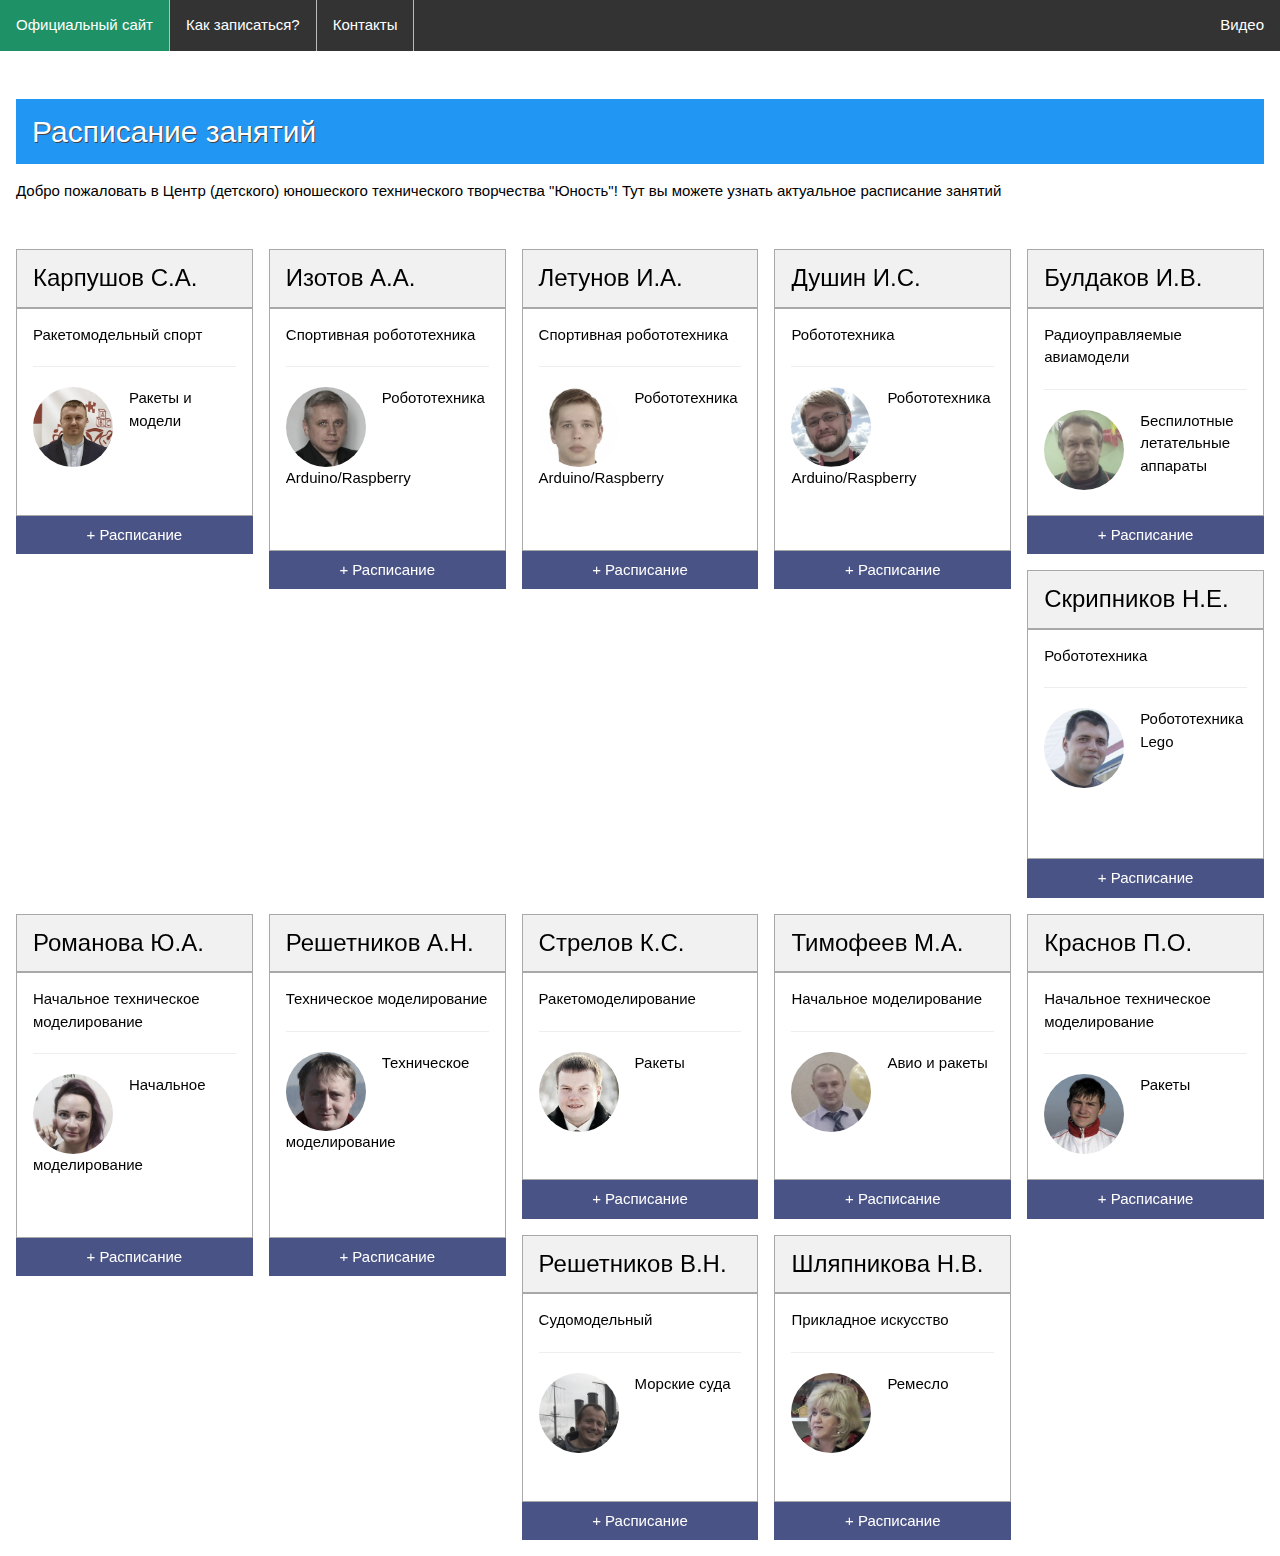
<file: index.html>
<!DOCTYPE html>
<html>
    <head>
        <meta charset="UTF-8">
        <title>Расписание занятий</title>
        <meta name="viewport" content="width=device-width, initial-scale=1">
        <link rel="stylesheet" href="css/style.css">
    </head>
<body>
    <!-- Page Start -->
    <ul>
        <li><a class="active" href="#">Официальный сайт</a></li>
        <li><a href="#">Как записаться?</a></li>
        <li><a href="#">Контакты</a></li>
        <li style="float:right"><a href="#">Видео</a></li>
      </ul>
    <div id="home" class="w3-content" style="max-width:1564px">
        <!-- About -->
        <div id="about" class="w3-container w3-padding-32">
            <div class="w3-panel w3-blue"><h2 class="w3-blue" style="text-shadow:1px 1px 0 #444">Расписание занятий</h2></div>
            <p>Добро пожаловать в Центр (детского) юношеского технического творчества "Юность"! Тут вы можете узнать актуальное расписание занятий</p>
        </div>
        <!-- End about -->
        <div class="w3-row-padding w3-grayscale-min">
            <div class="w3-col l3 m6 w3-margin-bottom" style="width:20%">
                <a class="w3-link" href="timetable/karpushov.html">
                <header class="w3-container w3-light-grey brd">
                    <h3>Карпушов С.А.</h3>
                </header>
                <div class="w3-container brd">
                    <p>Ракетомодельный спорт</p>
                    <hr>
                    <img src="images/karpushov.jpg" alt="Avatar" class="w3-left w3-circle w3-margin-right" style="width:80px">
                    <p>Ракеты и модели</p><br><br><br>
                </div>
                <button class="w3-button w3-block w3-indigo">+ Расписание</button>
            </div>
            </a>
            <div class="w3-col l3 m6 w3-margin-bottom" style="width:20%">
                <a class="w3-link" href="timetable/izotov.html">
                <header class="w3-container w3-light-grey brd">
                    <h3>Изотов А.А.</h3>
                </header>
                <div class="w3-container brd">
                    <p>Спортивная робототехника</p>
                    <hr>
                    <img src="images/Izotov.jpg" alt="Avatar" class="w3-left w3-circle w3-margin-right" style="width:80px">
                    <p>Робототехника Arduino/Raspberry</p><br><br>
                </div>
                <button class="w3-button w3-block w3-indigo">+ Расписание</button>
            </div>
            </a>
            <div class="w3-col l3 m6 w3-margin-bottom" style="width:20%">
                <a class="w3-link" href="timetable/letunov.html">
                <header class="w3-container w3-light-grey brd">
                    <h3>Летунов И.А.</h3>
                </header>
                <div class="w3-container brd">
                    <p>Спортивная робототехника</p>
                    <hr>
                    <img src="images/Letunov.jpeg" alt="Avatar" class="w3-left w3-circle w3-margin-right" style="width:80px">
                    <p>Робототехника Arduino/Raspberry</p><br><br>
                </div>
                <button class="w3-button w3-block w3-indigo">+ Расписание</button>
            </div>
            </a>
            <div class="w3-col l3 m6 w3-margin-bottom" style="width:20%">
                <a class="w3-link" href="timetable/dushin.html">
                <header class="w3-container w3-light-grey brd">
                    <h3>Душин И.C.</h3>
                </header>
                <div class="w3-container brd">
                    <p>Робототехника</p>
                    <hr>
                    <img src="images/Dushin.jpg" alt="Avatar" class="w3-left w3-circle w3-margin-right" style="width:80px">
                    <p>Робототехника Arduino/Raspberry</p><br><br>
                </div>
                <button class="w3-button w3-block w3-indigo">+ Расписание</button>
            </div>
            </a>
            <div class="w3-col l3 m6 w3-margin-bottom" style="width:20%">
                <a class="w3-link" href="timetable/buldakov.html">
                <header class="w3-container w3-light-grey brd">
                    <h3>Булдаков И.В.</h3>
                </header>
                <div class="w3-container brd">
                    <p>Радиоуправляемые авиамодели</p>
                    <hr>
                    <img src="images/Buldakov.jpg" alt="Avatar" class="w3-left w3-circle w3-margin-right" style="width:80px">
                    <p>Беспилотные летательные аппараты</p><br>
                </div>
                <button class="w3-button w3-block w3-indigo">+ Расписание</button>
            </div>
            </a>
            <div class="w3-col l3 m6 w3-margin-bottom" style="width:20%">
                <a class="w3-link" href="timetable/skripnikiv.html">
                <header class="w3-container w3-light-grey brd">
                    <h3>Скрипников Н.Е.</h3>
                </header>
                <div class="w3-container brd">
                    <p>Робототехника</p>
                    <hr>
                    <img src="images/skripnikov.jpg" alt="Avatar" class="w3-left w3-circle w3-margin-right" style="width:80px">
                    <p>Робототехника Lego</p><br><br><br><br>
                </div>
                <button class="w3-button w3-block w3-indigo">+ Расписание</button>
            </div>
            </a>
            <div class="w3-col l3 m6 w3-margin-bottom" style="width:20%">
                <a class="w3-link" href="timetable/romanova.html">
                <header class="w3-container w3-light-grey brd">
                    <h3>Романова Ю.А.</h3>
                </header>
                <div class="w3-container brd">
                    <p>Начальное техническое моделирование</p>
                    <hr>
                    <img src="images/Romanova.jpg" alt="Avatar" class="w3-left w3-circle w3-margin-right" style="width:80px">
                    <p>Начальное моделирование</p><br><br>
                </div>
                <button class="w3-button w3-block w3-indigo">+ Расписание</button>
            </div>
            </a>
            <div class="w3-col l3 m6 w3-margin-bottom" style="width:20%">
                <a class="w3-link" href="timetable/reshetnikov.html">
                <header class="w3-container w3-light-grey brd">
                    <h3>Решетников А.Н.</h3>
                </header>
                <div class="w3-container brd">
                    <p>Техническое моделирование</p>
                    <hr>
                    <img src="images/reshetnikov.jpg" alt="Avatar" class="w3-left w3-circle w3-margin-right" style="width:80px">
                    <p>Техническое моделирование</p><br><br><br>
                </div>
                <button class="w3-button w3-block w3-indigo">+ Расписание</button>
            </div>
            </a>
            <div class="w3-col l3 m6 w3-margin-bottom" style="width:20%">
                <a class="w3-link" href="timetable/strelov.html">
                <header class="w3-container w3-light-grey brd">
                    <h3>Стрелов К.С.</h3>
                </header>
                <div class="w3-container brd">
                    <p>Ракетомоделирование</p>
                    <hr>
                    <img src="images/strelov.jpg" alt="Avatar" class="w3-left w3-circle w3-margin-right" style="width:80px">
                    <p>Ракеты</p><br><br><br><br>
                </div>
                <button class="w3-button w3-block w3-indigo">+ Расписание</button>
            </div>
            </a>
            <div class="w3-col l3 m6 w3-margin-bottom" style="width:20%">
                <a class="w3-link" href="timetable/timofeev.html">
                <header class="w3-container w3-light-grey brd">
                    <h3>Тимофеев М.А.</h3>
                </header>
                <div class="w3-container brd">
                    <p>Начальное моделирование</p>
                    <hr>
                    <img src="images/Timofeev.jpg" alt="Avatar" class="w3-left w3-circle w3-margin-right" style="width:80px">
                    <p>Авио и ракеты</p><br><br><br><br>
                </div>
                <button class="w3-button w3-block w3-indigo">+ Расписание</button>
            </div>
            </a>
            <div class="w3-col l3 m6 w3-margin-bottom" style="width:20%">
                <a class="w3-link" href="timetable/krasnov.html">
                    <header class="w3-container w3-light-grey brd">
                        <h3>Краснов П.О.</h3>
                    </header>
                    <div class="w3-container brd">
                        <p>Начальное техническое моделирование</p>
                        <hr>
                        <img src="images/krasnov_p.jpg" alt="Avatar" class="w3-left w3-circle w3-margin-right" style="width:80px">
                        <p>Ракеты</p><br><br><br>
                    </div>
                    <button class="w3-button w3-block w3-indigo">+ Расписание</button>
            </div>
            </a>
            <div class="w3-col l3 m6 w3-margin-bottom" style="width:20%">
                <a class="w3-link" href="timetable/reshetnikov_v.html">
                    <header class="w3-container w3-light-grey brd">
                        <h3>Решетников В.Н.</h3>
                    </header>
                    <div class="w3-container brd">
                        <p>Судомодельный</p>
                        <hr>
                        <img src="images/reshetnikov_v.jpg" alt="Avatar" class="w3-left w3-circle w3-margin-right" style="width:80px">
                        <p>Морские суда</p><br><br><br><br>
                    </div>
                    <button class="w3-button w3-block w3-indigo">+ Расписание</button>
            </div>
            </a>
            <div class="w3-col l3 m6 w3-margin-bottom" style="width:20%">
                <a class="w3-link" href="timetable/shlapnikova.html">
                    <header class="w3-container w3-light-grey brd">
                        <h3>Шляпникова Н.В.</h3>
                    </header>
                    <div class="w3-container brd">
                        <p>Прикладное искусство</p>
                        <hr>
                        <img src="images/shlyapnikova.jpg" alt="Avatar" class="w3-left w3-circle w3-margin-right" style="width:80px">
                        <p>Ремесло</p><br><br><br><br>
                    </div>
                    <button class="w3-button w3-block w3-indigo">+ Расписание</button>
            </div>
            </a>
        </div>
        <!-- Page End -->
    </div>
</body>
</html>
</file>
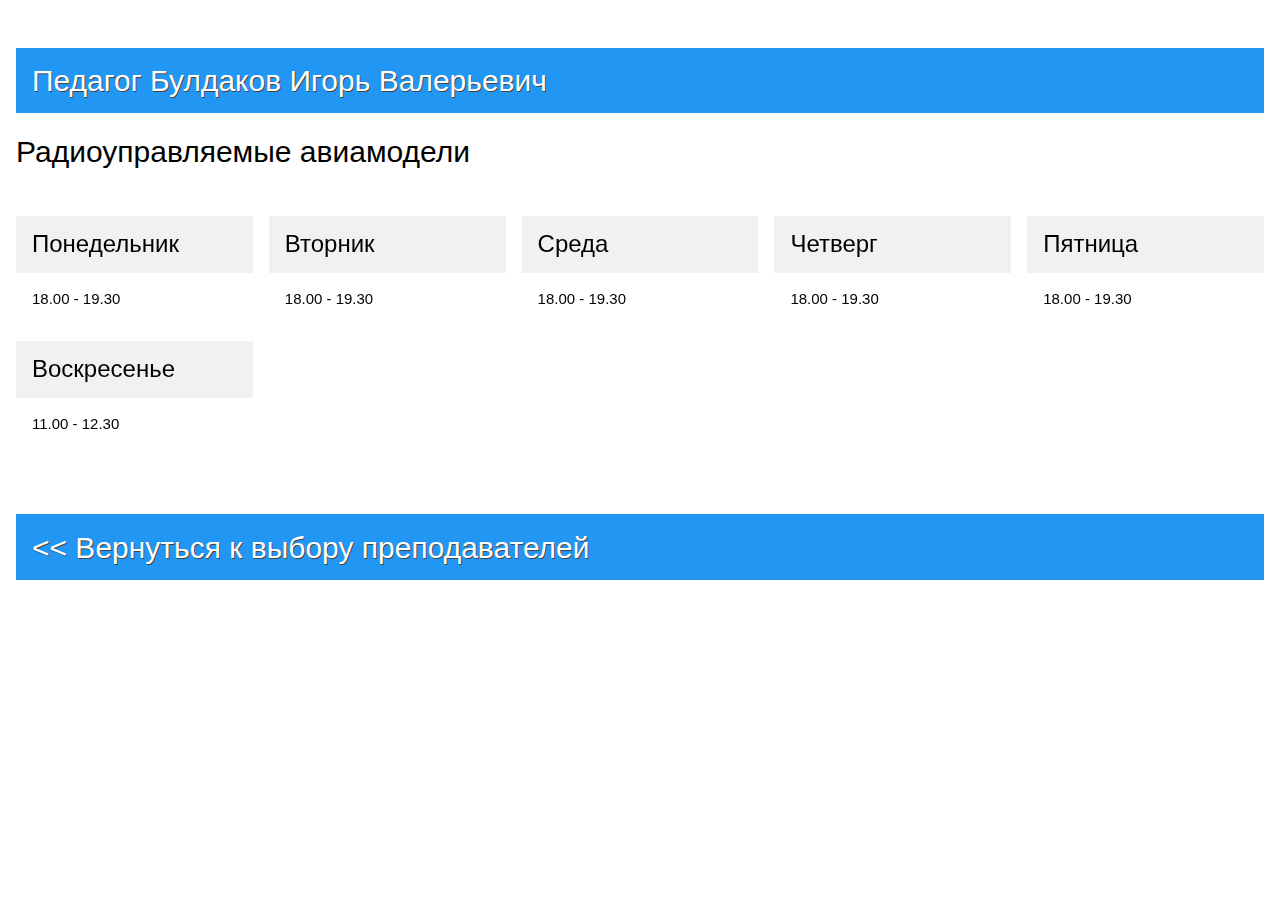
<file: timetable/buldakov.html>
<!DOCTYPE html>
<html>
    <head>
        <title>Булдаков Игорь Валерьевич. Расписание занятий</title>
        <meta name="viewport" content="width=device-width, initial-scale=1">
        <link rel="stylesheet" href="../css/style.css">
    </head>
    <body>
        <!-- Page Start -->
        <div id="home" class="w3-content" style="max-width:1564px">
            <!-- About -->
            <div id="about" class="w3-container w3-padding-32">
                <div class="w3-panel w3-blue"><h2 class="w3-blue" style="text-shadow:1px 1px 0 #444">Педагог Булдаков Игорь Валерьевич</h2></div>
                <h2>Радиоуправляемые авиамодели</h2>
            </div>
            <!-- End about -->
            <div class="w3-row-padding w3-grayscale">
                <div class="w3-col l3 m6 w3-margin-bottom" style="width:20%">
                    <header class="w3-container w3-light-grey">
                        <h3>Понедельник</h3>
                    </header>
                    <div class="w3-container">
                        <p>18.00 - 19.30</p>
                    </div>
                </div>
                <div class="w3-col l3 m6 w3-margin-bottom" style="width:20%">
                    <header class="w3-container w3-light-grey">
                        <h3>Вторник</h3>
                    </header>
                    <div class="w3-container">
                        <p>18.00 - 19.30</p>
                    </div>
                </div>
                <div class="w3-col l3 m6 w3-margin-bottom" style="width:20%">
                    <header class="w3-container w3-light-grey">
                        <h3>Среда</h3>
                    </header>
                    <div class="w3-container">
                        <p>18.00 - 19.30</p>
                    </div>
                </div>
                <div class="w3-col l3 m6 w3-margin-bottom" style="width:20%">
                    <header class="w3-container w3-light-grey">
                        <h3>Четверг</h3>
                    </header>
                    <div class="w3-container">
                        <p>18.00 - 19.30</p>
                    </div>
                </div>
                <div class="w3-col l3 m6 w3-margin-bottom" style="width:20%">
                    <header class="w3-container w3-light-grey">
                        <h3>Пятница</h3>
                    </header>
                    <div class="w3-container">
                        <p>18.00 - 19.30</p>
                    </div>
                </div>
                <div class="w3-col l3 m6 w3-margin-bottom" style="width:20%">
                    <header class="w3-container w3-light-grey">
                        <h3>Воскресенье</h3>
                    </header>
                    <div class="w3-container">
                        <p>11.00 - 12.30</p>
                    </div>
                </div>
            </div>
            <a class="w3-link" href="../index.html">
                <div id="about" class="w3-container w3-padding-32">
                    <div class="w3-panel w3-blue">
                        <h2 class="w3-blue w3-left" style="text-shadow:1px 1px 0 #444">
                            << Вернуться к выбору преподавателей</h2>
                    </div>
                </div>
            </a>
            <!-- Page End -->
        </div>
    </body>
</html>
</file>
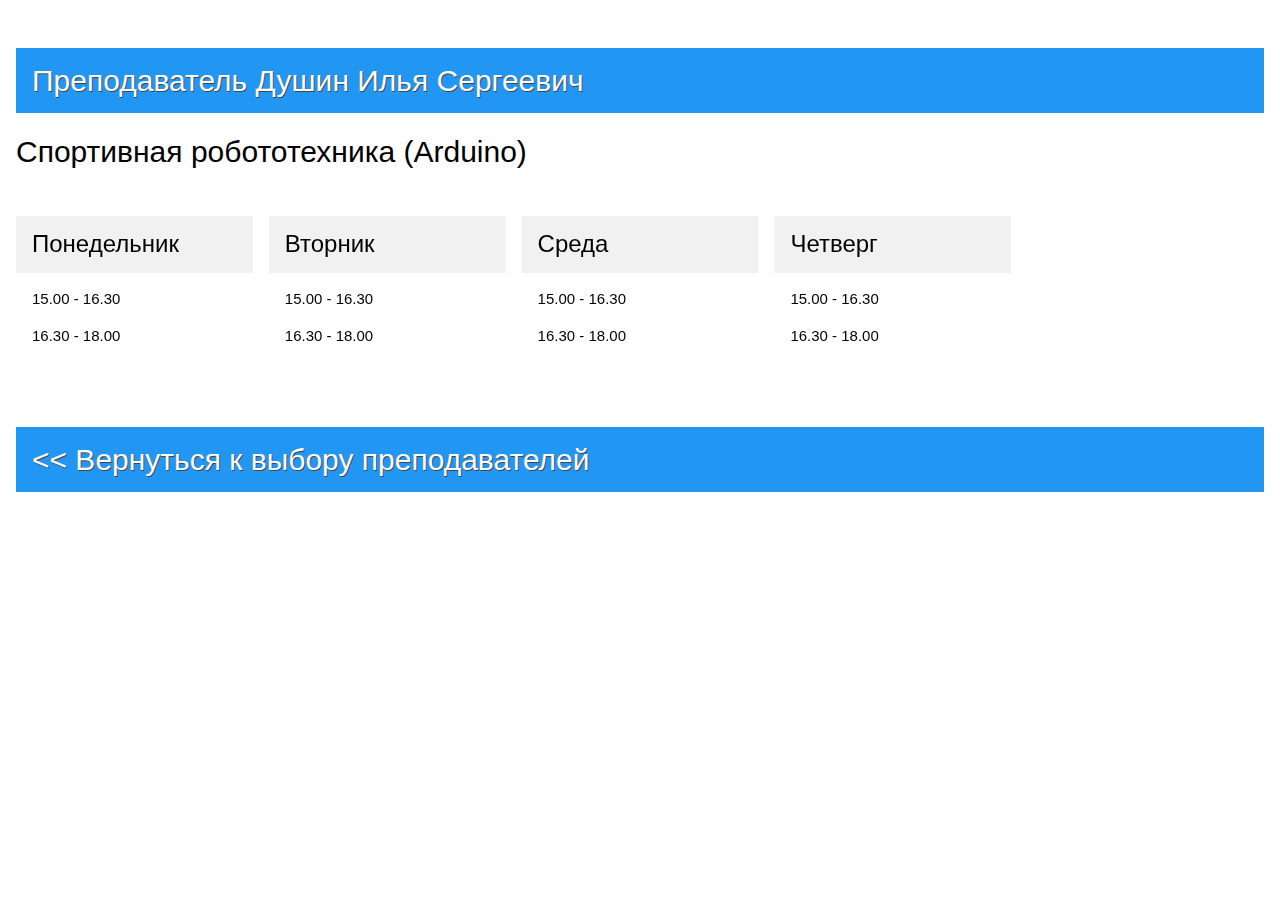
<file: timetable/dushin.html>
<!DOCTYPE html>
<html>

<head>
    <title>Душин Илья Сергеевич. Расписание занятий</title>
    <meta name="viewport" content="width=device-width, initial-scale=1">
    <link rel="stylesheet" href="../css/style.css">
</head>

<body>
    <!-- Page Start -->
    <div id="home" class="w3-content" style="max-width:1564px">
        <!-- About -->
        <div id="about" class="w3-container w3-padding-32">
            <div class="w3-panel w3-blue"><h2 class="w3-blue" style="text-shadow:1px 1px 0 #444">Преподаватель Душин Илья Сергеевич</h2></div>
            <h2>Спортивная робототехника (Arduino)</h2>
        </div>
        <!-- End about -->
        <div class="w3-row-padding w3-grayscale">
            <div class="w3-col l3 m6 w3-margin-bottom" style="width:20%">
                <header class="w3-container w3-light-grey">
                    <h3>Понедельник</h3>
                </header>
                <div class="w3-container">
                    <p>15.00 - 16.30</p>
                    <p>16.30 - 18.00</p>
                </div>
            </div>
            <div class="w3-col l3 m6 w3-margin-bottom" style="width:20%">
                <header class="w3-container w3-light-grey">
                    <h3>Вторник</h3>
                </header>
                <div class="w3-container">
                    <p>15.00 - 16.30</p>
                    <p>16.30 - 18.00</p>
                </div>
            </div>
            <div class="w3-col l3 m6 w3-margin-bottom" style="width:20%">
                <header class="w3-container w3-light-grey">
                    <h3>Среда</h3>
                </header>
                <div class="w3-container">
                    <p>15.00 - 16.30</p>
                    <p>16.30 - 18.00</p>
                </div>
            </div>
            <div class="w3-col l3 m6 w3-margin-bottom" style="width:20%">
                <header class="w3-container w3-light-grey">
                    <h3>Четверг</h3>
                </header>
                <div class="w3-container">
                    <p>15.00 - 16.30</p>
                    <p>16.30 - 18.00</p>
                </div>
            </div>
        </div>
        <a class="w3-link" href="../index.html">
            <div id="about" class="w3-container w3-padding-32">
                <div class="w3-panel w3-blue">
                    <h2 class="w3-blue w3-left" style="text-shadow:1px 1px 0 #444">
                        << Вернуться к выбору преподавателей</h2>
                </div>
            </div>
        </a>
        <!-- Page End -->
    </div>
</body>

</html>
</file>
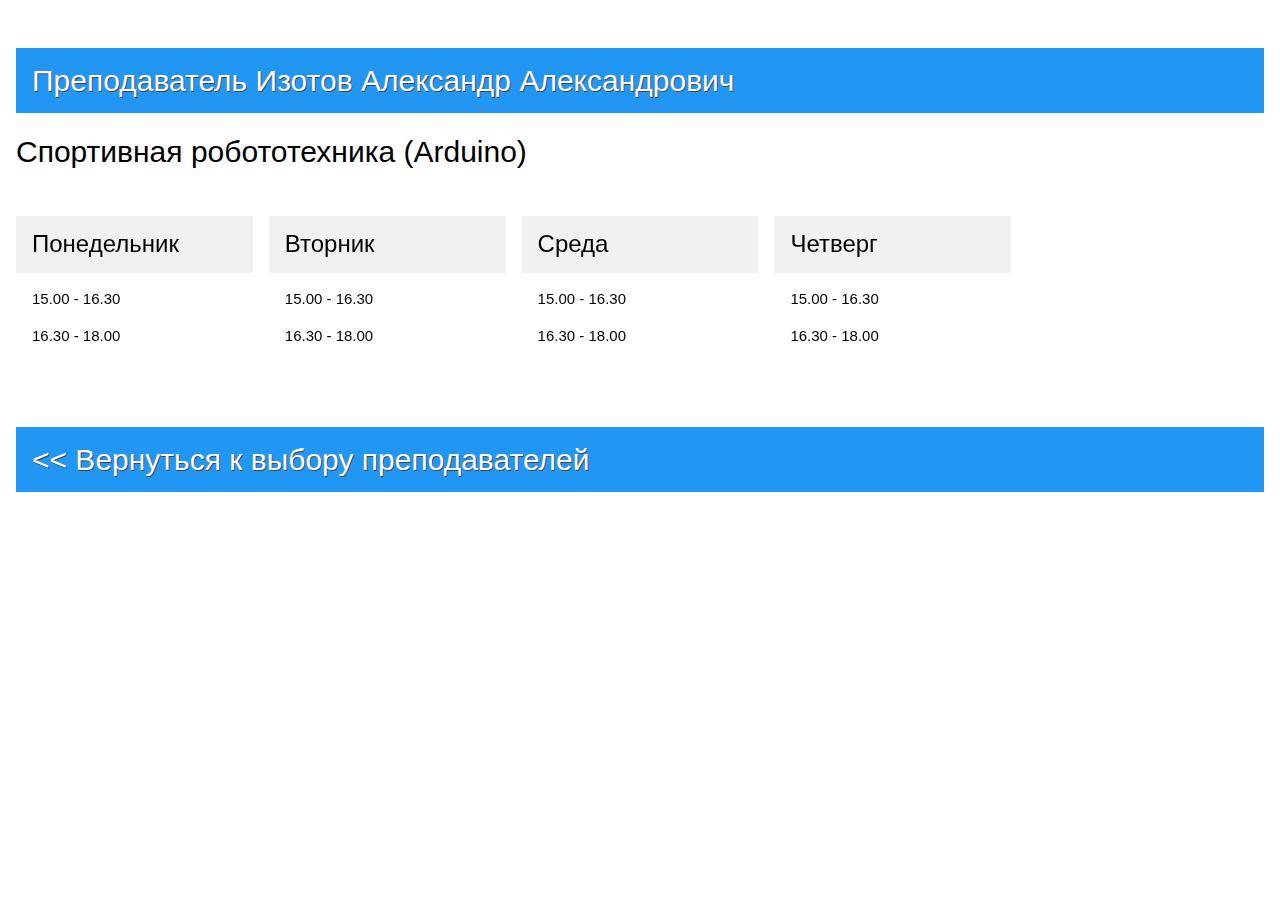
<file: timetable/izotov.html>
<!DOCTYPE html>
<html>
    <head>
        <title>Изотов Александр Александрович. Расписание занятий</title>
        <meta name="viewport" content="width=device-width, initial-scale=1">
        <link rel="stylesheet" href="../css/style.css">
    </head>
<body>
    <!-- Page Start -->
    <div id="home" class="w3-content" style="max-width:1564px">
        <!-- About -->
        <div id="about" class="w3-container w3-padding-32">
            <div class="w3-panel w3-blue"><h2 class="w3-blue" style="text-shadow:1px 1px 0 #444">Преподаватель Изотов Александр Александрович</h2></div>
            <h2>Спортивная робототехника (Arduino)</h2>
        </div>
        <!-- End about -->
        <div class="w3-row-padding w3-grayscale">
            <div class="w3-col l3 m6 w3-margin-bottom" style="width:20%">
                <header class="w3-container w3-light-grey">
                    <h3>Понедельник</h3>
                </header>
                <div class="w3-container">
                    <p>15.00 - 16.30</p>
                    <p>16.30 - 18.00</p>
                </div>
            </div>
            <div class="w3-col l3 m6 w3-margin-bottom" style="width:20%">
                <header class="w3-container w3-light-grey">
                    <h3>Вторник</h3>
                </header>
                <div class="w3-container">
                    <p>15.00 - 16.30</p>
                    <p>16.30 - 18.00</p>
                </div>
            </div>
            <div class="w3-col l3 m6 w3-margin-bottom" style="width:20%">
                <header class="w3-container w3-light-grey">
                    <h3>Среда</h3>
                </header>
                <div class="w3-container">
                    <p>15.00 - 16.30</p>
                    <p>16.30 - 18.00</p>
                </div>
            </div>
            <div class="w3-col l3 m6 w3-margin-bottom" style="width:20%">
                <header class="w3-container w3-light-grey">
                    <h3>Четверг</h3>
                </header>
                <div class="w3-container">
                    <p>15.00 - 16.30</p>
                    <p>16.30 - 18.00</p>
                </div>
            </div>
        </div>
        <a class="w3-link" href="../index.html">
        <div id="about" class="w3-container w3-padding-32">
            <div class="w3-panel w3-blue">
                <h2 class="w3-blue w3-left" style="text-shadow:1px 1px 0 #444"> << Вернуться к выбору преподавателей</h2>
            </div>
        </div>
        </a>
        <!-- Page End -->
    </div>
</body>
</html>
</file>
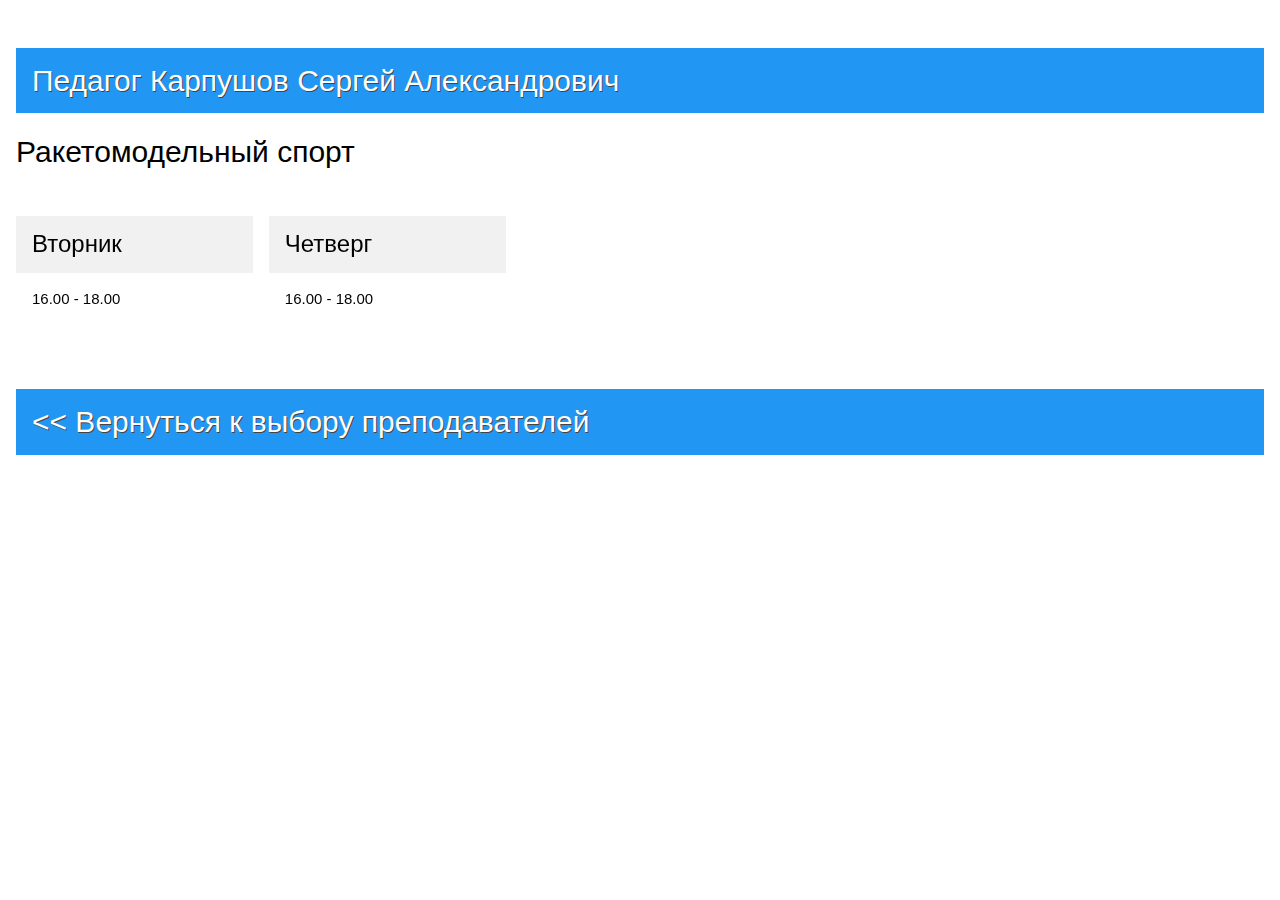
<file: timetable/karpushov.html>
<!DOCTYPE html>
<html>
    <head>
        <title>Карпушов Сергей Александрович. Расписание занятий</title>
        <meta name="viewport" content="width=device-width, initial-scale=1">
        <link rel="stylesheet" href="../css/style.css">
    </head>
<body>
    <!-- Page Start -->
    <div id="home" class="w3-content" style="max-width:1564px">
        <!-- About -->
        <div id="about" class="w3-container w3-padding-32">
            <div class="w3-panel w3-blue"><h2 class="w3-blue" style="text-shadow:1px 1px 0 #444">Педагог Карпушов Сергей Александрович</h2></div>
            <h2>Ракетомодельный спорт</h2>
        </div>
        <!-- End about -->
        <div class="w3-row-padding w3-grayscale">
            <div class="w3-col l3 m6 w3-margin-bottom" style="width:20%">
                <header class="w3-container w3-light-grey">
                    <h3>Вторник</h3>
                </header>
                <div class="w3-container">
                    <p>16.00 - 18.00</p>
                </div>
            </div>
            <div class="w3-col l3 m6 w3-margin-bottom" style="width:20%">
                <header class="w3-container w3-light-grey">
                    <h3>Четверг</h3>
                </header>
                <div class="w3-container">
                    <p>16.00 - 18.00</p>
                </div>
            </div>
        </div>
        <a class="w3-link" href="../index.html">
            <div id="about" class="w3-container w3-padding-32">
                <div class="w3-panel w3-blue">
                    <h2 class="w3-blue w3-left" style="text-shadow:1px 1px 0 #444">
                        << Вернуться к выбору преподавателей</h2>
                </div>
            </div>
        </a>
        <!-- Page End -->
    </div>
</body>
</html>
</file>
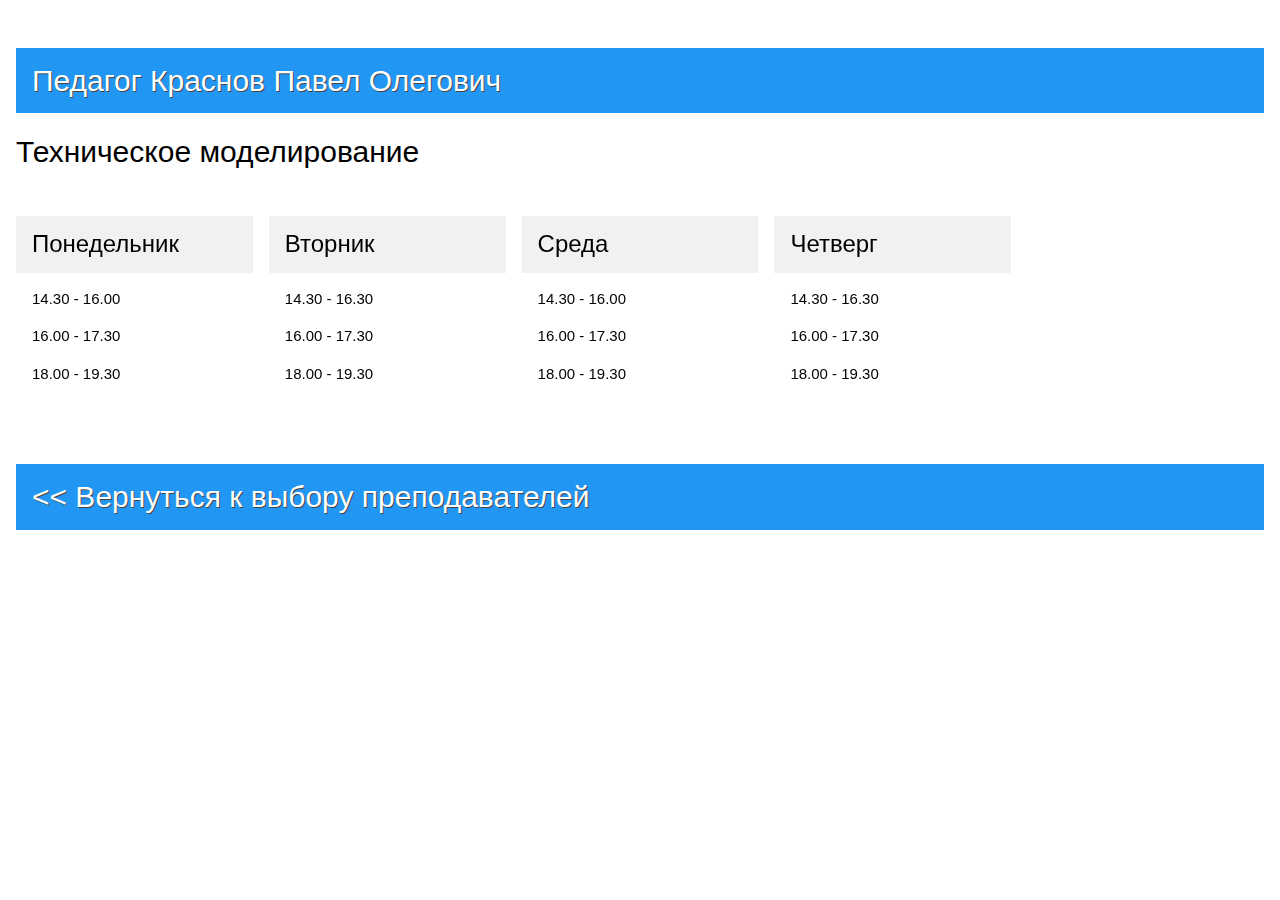
<file: timetable/krasnov.html>
<!DOCTYPE html>
<html>
    <head>
        <title>Краснов Павел Олегович. Расписание занятий</title>
        <meta name="viewport" content="width=device-width, initial-scale=1">
        <link rel="stylesheet" href="../css/style.css">
    </head>
    <body>
        <!-- Page Start -->
        <div id="home" class="w3-content" style="max-width:1564px">
            <!-- About -->
            <div id="about" class="w3-container w3-padding-32">
                <div class="w3-panel w3-blue">
                    <h2 class="w3-blue" style="text-shadow:1px 1px 0 #444">Педагог Краснов Павел Олегович</h2>
                </div>
                <h2>Техническое моделирование</h2>
            </div>
            <!-- End about -->
            <div class="w3-row-padding w3-grayscale">
                <div class="w3-col l3 m6 w3-margin-bottom" style="width:20%">
                    <header class="w3-container w3-light-grey">
                        <h3>Понедельник</h3>
                    </header>
                    <div class="w3-container">
                        <p>14.30 - 16.00</p>
                        <p>16.00 - 17.30</p>
                        <p>18.00 - 19.30</p>
                    </div>
                </div>
                <div class="w3-col l3 m6 w3-margin-bottom" style="width:20%">
                    <header class="w3-container w3-light-grey">
                        <h3>Вторник</h3>
                    </header>
                    <div class="w3-container">
                        <p>14.30 - 16.30</p>
                        <p>16.00 - 17.30</p>
                        <p>18.00 - 19.30</p>
                    </div>
                </div>
                <div class="w3-col l3 m6 w3-margin-bottom" style="width:20%">
                    <header class="w3-container w3-light-grey">
                        <h3>Среда</h3>
                    </header>
                    <div class="w3-container">
                        <p>14.30 - 16.00</p>
                        <p>16.00 - 17.30</p>
                        <p>18.00 - 19.30</p>
                    </div>
                </div>
                <div class="w3-col l3 m6 w3-margin-bottom" style="width:20%">
                    <header class="w3-container w3-light-grey">
                        <h3>Четверг</h3>
                    </header>
                    <div class="w3-container">
                        <p>14.30 - 16.30</p>
                        <p>16.00 - 17.30</p>
                        <p>18.00 - 19.30</p>
                    </div>
                </div>
            </div>
            <a class="w3-link" href="../index.html">
                <div id="about" class="w3-container w3-padding-32">
                    <div class="w3-panel w3-blue">
                        <h2 class="w3-blue w3-left" style="text-shadow:1px 1px 0 #444">
                            << Вернуться к выбору преподавателей</h2>
                    </div>
                </div>
            </a>
            <!-- Page End -->
        </div>
    </body>
</html>
</file>
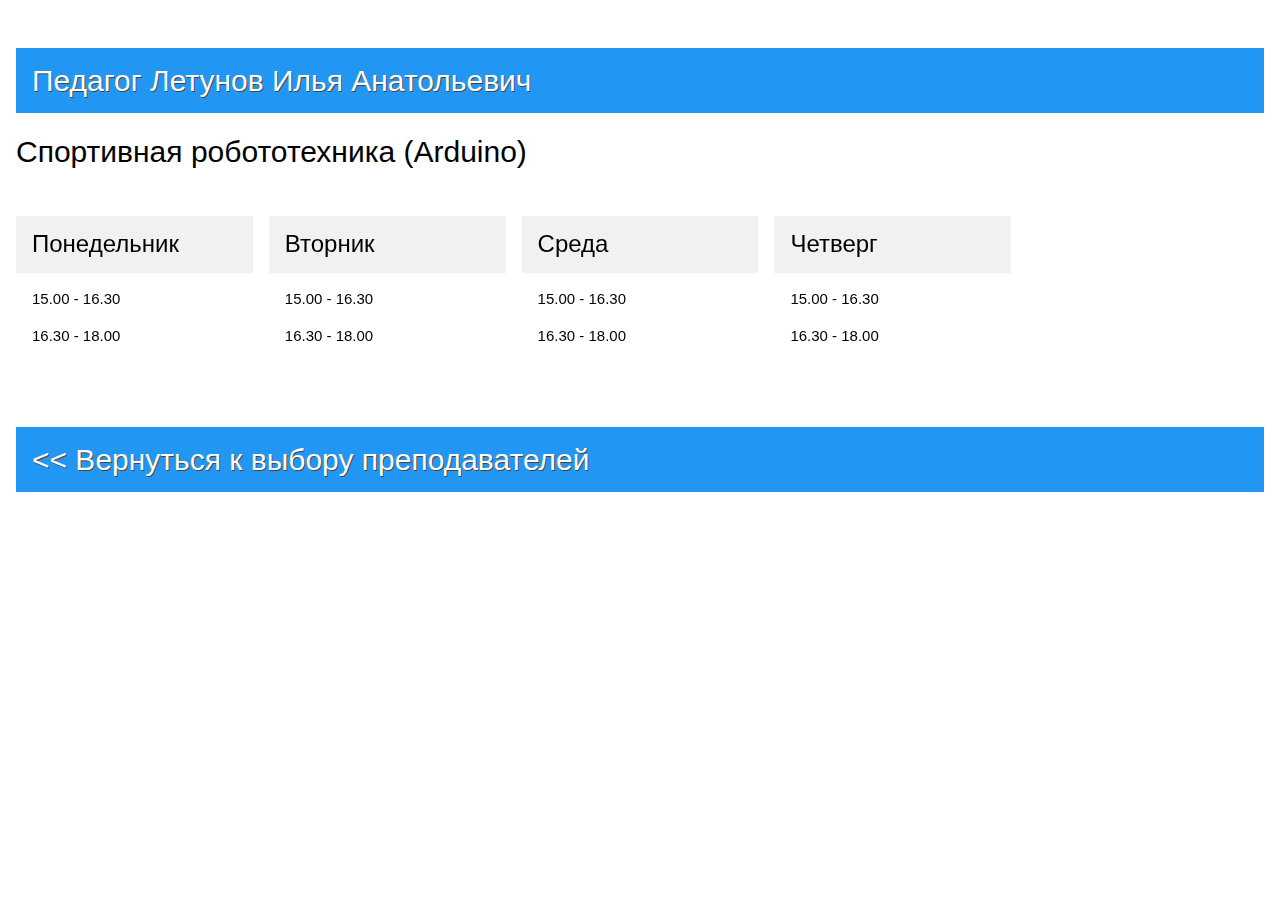
<file: timetable/letunov.html>
<!DOCTYPE html>
<html>
    <head>
        <title>Летунов Илья Анатольевич. Расписание занятий</title>
        <meta name="viewport" content="width=device-width, initial-scale=1">
        <link rel="stylesheet" href="../css/style.css">
    </head>
    <body>
        <!-- Page Start -->
        <div id="home" class="w3-content" style="max-width:1564px">
            <!-- About -->
            <div id="about" class="w3-container w3-padding-32">
                <div class="w3-panel w3-blue"><h2 class="w3-blue" style="text-shadow:1px 1px 0 #444">Педагог Летунов Илья Анатольевич</h2></div>
                <h2>Спортивная робототехника (Arduino)</h2>
            </div>
            <!-- End about -->
            <div class="w3-row-padding w3-grayscale">
                <div class="w3-col l3 m6 w3-margin-bottom" style="width:20%">
                    <header class="w3-container w3-light-grey">
                        <h3>Понедельник</h3>
                    </header>
                    <div class="w3-container">
                        <p>15.00 - 16.30</p>
                        <p>16.30 - 18.00</p>
                    </div>
                </div>
                <div class="w3-col l3 m6 w3-margin-bottom" style="width:20%">
                    <header class="w3-container w3-light-grey">
                        <h3>Вторник</h3>
                    </header>
                    <div class="w3-container">
                        <p>15.00 - 16.30</p>
                        <p>16.30 - 18.00</p>
                    </div>
                </div>
                <div class="w3-col l3 m6 w3-margin-bottom" style="width:20%">
                    <header class="w3-container w3-light-grey">
                        <h3>Среда</h3>
                    </header>
                    <div class="w3-container">
                        <p>15.00 - 16.30</p>
                        <p>16.30 - 18.00</p>
                    </div>
                </div>
                <div class="w3-col l3 m6 w3-margin-bottom" style="width:20%">
                    <header class="w3-container w3-light-grey">
                        <h3>Четверг</h3>
                    </header>
                    <div class="w3-container">
                        <p>15.00 - 16.30</p>
                        <p>16.30 - 18.00</p>
                    </div>
                </div>
            </div>
            <a class="w3-link" href="../index.html">
                <div id="about" class="w3-container w3-padding-32">
                    <div class="w3-panel w3-blue">
                        <h2 class="w3-blue w3-left" style="text-shadow:1px 1px 0 #444">
                            << Вернуться к выбору преподавателей</h2>
                    </div>
                </div>
            </a>
            <!-- Page End -->
        </div>
    </body>
</html>
</file>
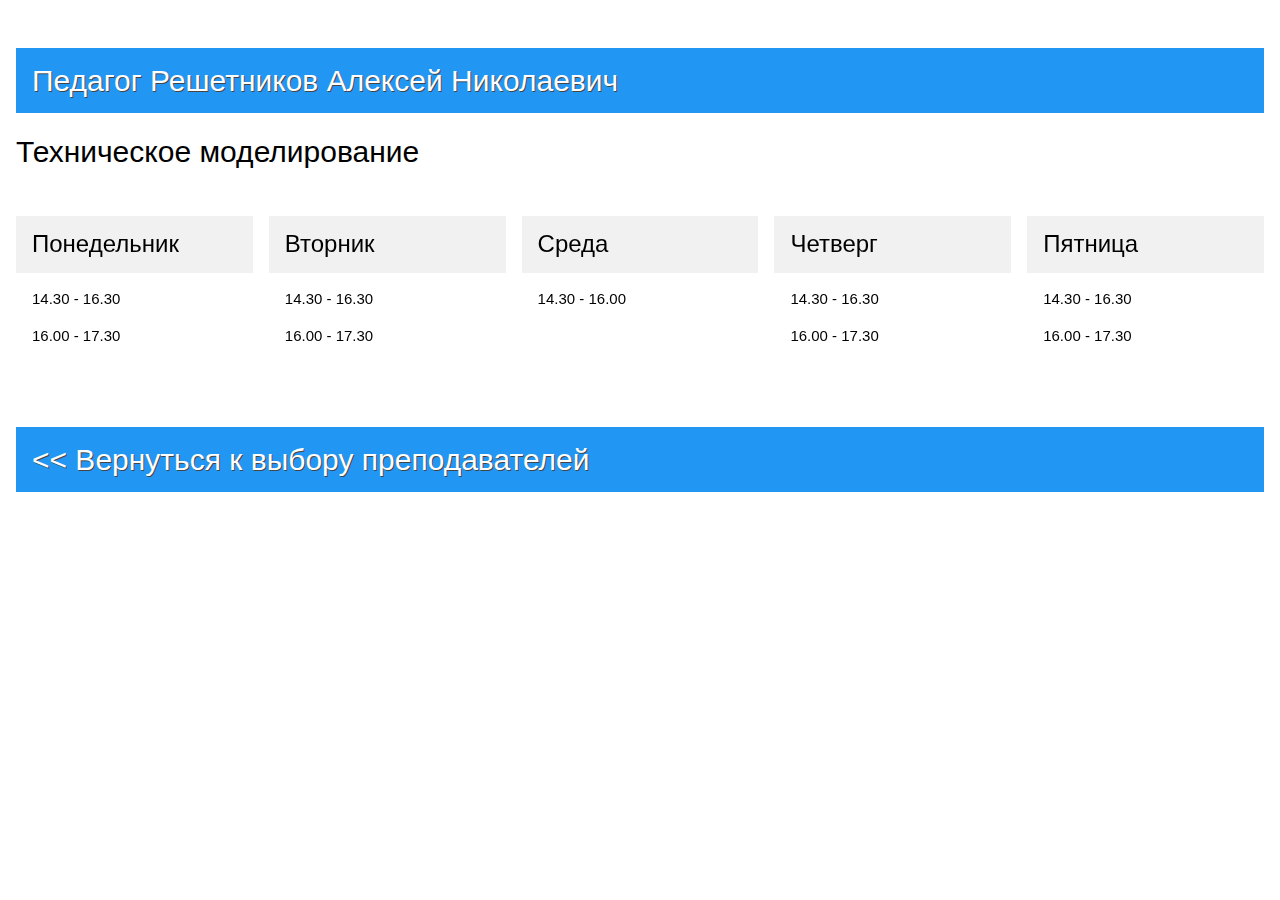
<file: timetable/reshetnikov.html>
<!DOCTYPE html>
<html>
    <head>
        <title>Решетников Алексей Николаевич. Расписание занятий</title>
        <meta name="viewport" content="width=device-width, initial-scale=1">
        <link rel="stylesheet" href="../css/style.css">
    </head>
<body>
    <!-- Page Start -->
    <div id="home" class="w3-content" style="max-width:1564px">
        <!-- About -->
        <div id="about" class="w3-container w3-padding-32">
            <div class="w3-panel w3-blue"><h2 class="w3-blue" style="text-shadow:1px 1px 0 #444">Педагог Решетников Алексей Николаевич</h2></div>
            <h2>Техническое моделирование</h2>
        </div>
        <!-- End about -->
        <div class="w3-row-padding w3-grayscale">
            <div class="w3-col l3 m6 w3-margin-bottom" style="width:20%">
                <header class="w3-container w3-light-grey">
                    <h3>Понедельник</h3>
                </header>
                <div class="w3-container">
                    <p>14.30 - 16.30</p>
                    <p>16.00 - 17.30</p>
                </div>
            </div>
            <div class="w3-col l3 m6 w3-margin-bottom" style="width:20%">
                <header class="w3-container w3-light-grey">
                    <h3>Вторник</h3>
                </header>
                <div class="w3-container">
                    <p>14.30 - 16.30</p>
                    <p>16.00 - 17.30</p>
                </div>
            </div>
            <div class="w3-col l3 m6 w3-margin-bottom" style="width:20%">
                <header class="w3-container w3-light-grey">
                    <h3>Среда</h3>
                </header>
                <div class="w3-container">
                    <p>14.30 - 16.00</p>
                </div>
            </div>
            <div class="w3-col l3 m6 w3-margin-bottom" style="width:20%">
                <header class="w3-container w3-light-grey">
                    <h3>Четверг</h3>
                </header>
                <div class="w3-container">
                    <p>14.30 - 16.30</p>
                    <p>16.00 - 17.30</p>
                </div>
            </div>
            <div class="w3-col l3 m6 w3-margin-bottom" style="width:20%">
                <header class="w3-container w3-light-grey">
                    <h3>Пятница</h3>
                </header>
                <div class="w3-container">
                    <p>14.30 - 16.30</p>
                    <p>16.00 - 17.30</p>
                </div>
            </div>
        </div>
        <a class="w3-link" href="../index.html">
            <div id="about" class="w3-container w3-padding-32">
                <div class="w3-panel w3-blue">
                    <h2 class="w3-blue w3-left" style="text-shadow:1px 1px 0 #444">
                        << Вернуться к выбору преподавателей</h2>
                </div>
            </div>
        </a>
        <!-- Page End -->
    </div>
</body>
</html>
</file>
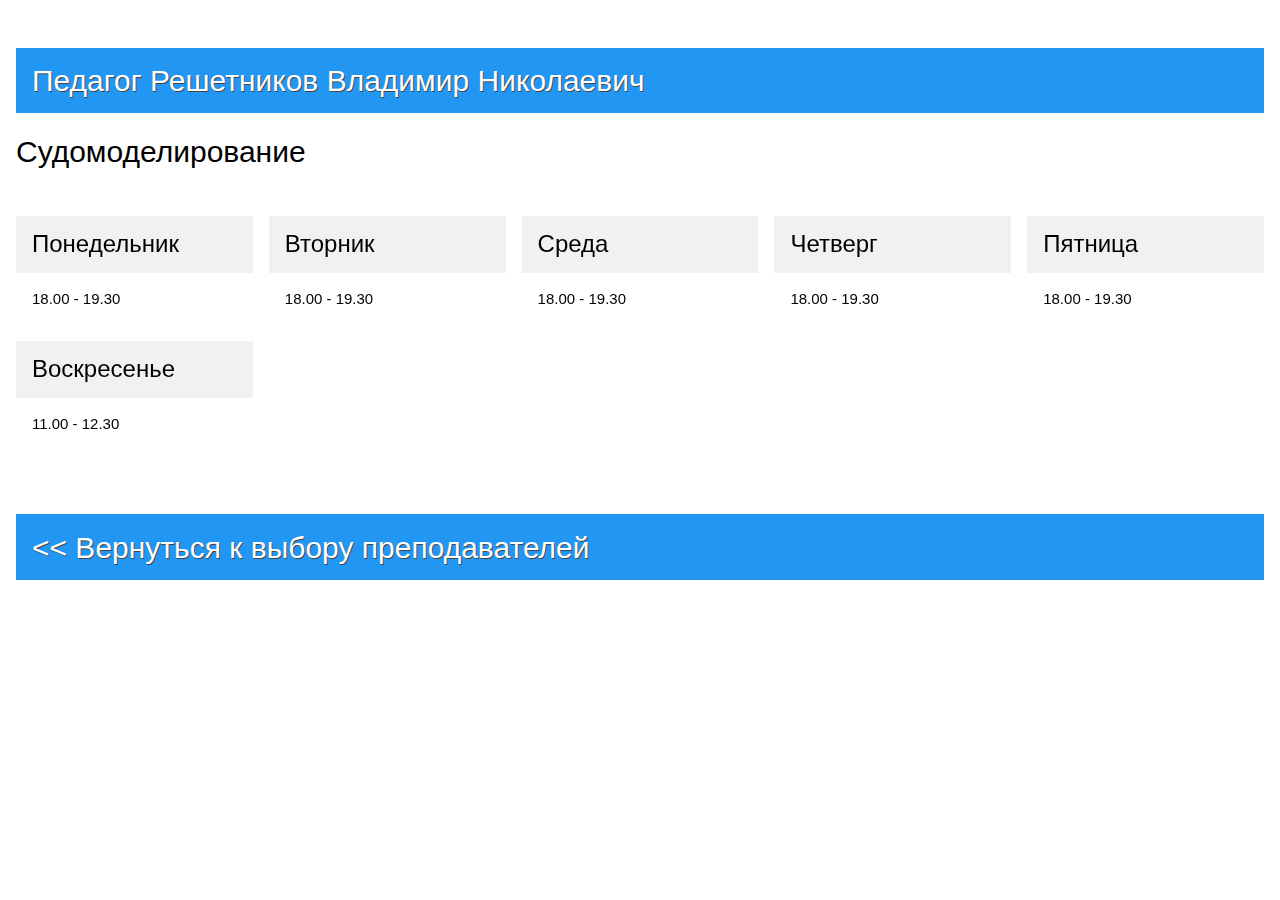
<file: timetable/reshetnikov_v.html>
<!DOCTYPE html>
<html>

<head>
    <title>Решетников Владимир Николаевич. Расписание занятий</title>
    <meta name="viewport" content="width=device-width, initial-scale=1">
    <link rel="stylesheet" href="../css/style.css">
</head>

<body>
    <!-- Page Start -->
    <div id="home" class="w3-content" style="max-width:1564px">
        <!-- About -->
        <div id="about" class="w3-container w3-padding-32">
            <div class="w3-panel w3-blue">
                <h2 class="w3-blue" style="text-shadow:1px 1px 0 #444">Педагог Решетников Владимир Николаевич</h2>
            </div>
            <h2>Судомоделирование</h2>
        </div>
        <!-- End about -->
        <div class="w3-row-padding w3-grayscale">
            <div class="w3-col l3 m6 w3-margin-bottom" style="width:20%">
                <header class="w3-container w3-light-grey">
                    <h3>Понедельник</h3>
                </header>
                <div class="w3-container">
                    <p>18.00 - 19.30</p>
                </div>
            </div>
            <div class="w3-col l3 m6 w3-margin-bottom" style="width:20%">
                <header class="w3-container w3-light-grey">
                    <h3>Вторник</h3>
                </header>
                <div class="w3-container">
                    <p>18.00 - 19.30</p>
                </div>
            </div>
            <div class="w3-col l3 m6 w3-margin-bottom" style="width:20%">
                <header class="w3-container w3-light-grey">
                    <h3>Среда</h3>
                </header>
                <div class="w3-container">
                    <p>18.00 - 19.30</p>
                </div>
            </div>
            <div class="w3-col l3 m6 w3-margin-bottom" style="width:20%">
                <header class="w3-container w3-light-grey">
                    <h3>Четверг</h3>
                </header>
                <div class="w3-container">
                    <p>18.00 - 19.30</p>
                </div>
            </div>
            <div class="w3-col l3 m6 w3-margin-bottom" style="width:20%">
                <header class="w3-container w3-light-grey">
                    <h3>Пятница</h3>
                </header>
                <div class="w3-container">
                    <p>18.00 - 19.30</p>
                </div>
            </div>
            <div class="w3-col l3 m6 w3-margin-bottom" style="width:20%">
                <header class="w3-container w3-light-grey">
                    <h3>Воскресенье</h3>
                </header>
                <div class="w3-container">
                    <p>11.00 - 12.30</p>
                </div>
            </div>
        </div>
        <a class="w3-link" href="../index.html">
            <div id="about" class="w3-container w3-padding-32">
                <div class="w3-panel w3-blue">
                    <h2 class="w3-blue w3-left" style="text-shadow:1px 1px 0 #444">
                        << Вернуться к выбору преподавателей</h2>
                </div>
            </div>
        </a>
        <!-- Page End -->
    </div>
</body>

</html>
</file>
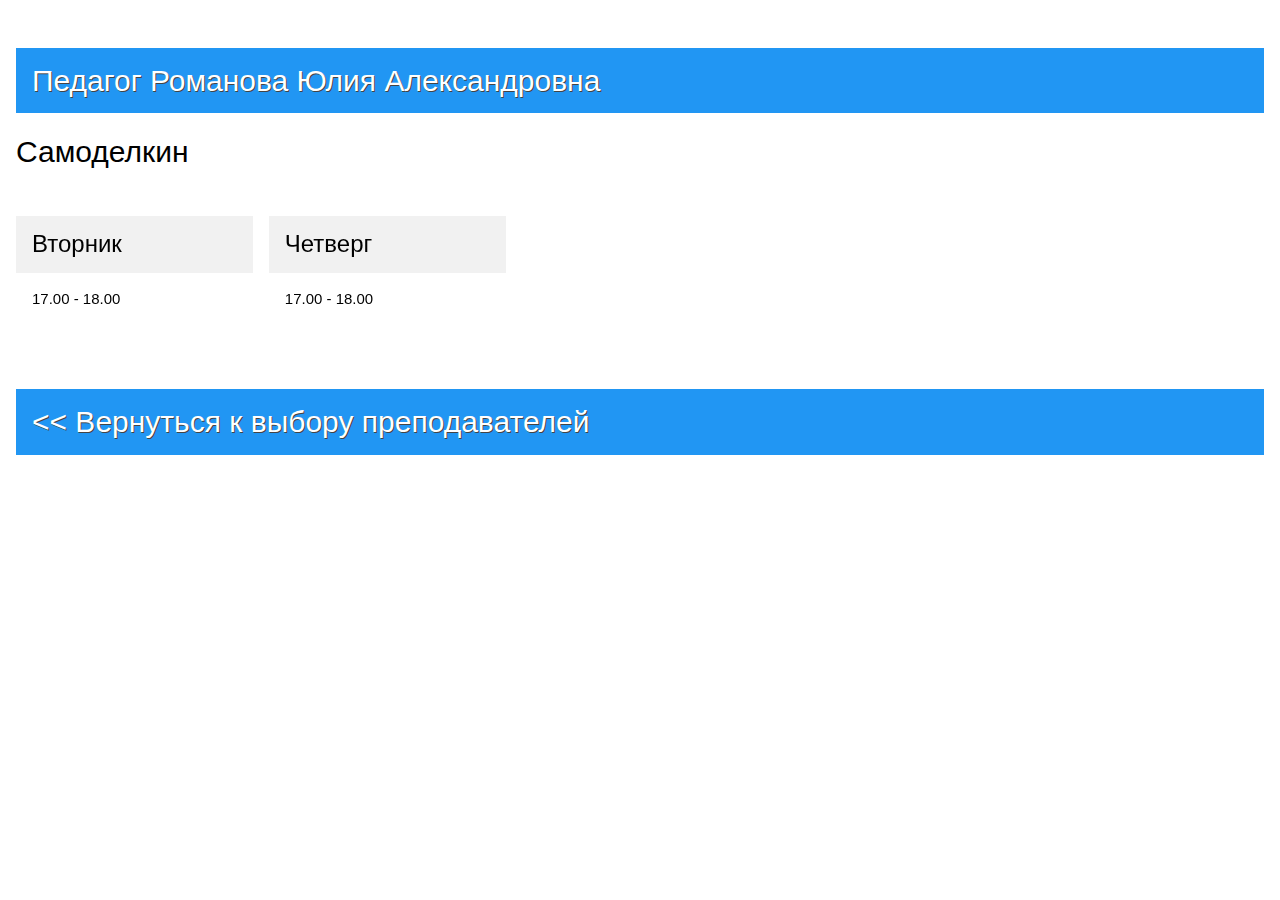
<file: timetable/romanova.html>
<!DOCTYPE html>
<html>
    <head>
        <title>Романова Юлия. Расписание занятий</title>
        <meta name="viewport" content="width=device-width, initial-scale=1">
        <link rel="stylesheet" href="../css/style.css">
    </head>
<body>
    <!-- Page Start -->
    <div id="home" class="w3-content" style="max-width:1564px">
        <!-- About -->
        <div id="about" class="w3-container w3-padding-32">
            <div class="w3-panel w3-blue"><h2 class="w3-blue" style="text-shadow:1px 1px 0 #444">Педагог Романова Юлия Александровна</h2></div>
            <h2>Самоделкин</h2>
        </div>
        <!-- End about -->
        <div class="w3-row-padding w3-grayscale">
            <div class="w3-col l3 m6 w3-margin-bottom" style="width:20%">
                <header class="w3-container w3-light-grey">
                    <h3>Вторник</h3>
                </header>
                <div class="w3-container">
                    <p>17.00 - 18.00</p>
                </div>
            </div>
            <div class="w3-col l3 m6 w3-margin-bottom" style="width:20%">
                <header class="w3-container w3-light-grey">
                    <h3>Четверг</h3>
                </header>
                <div class="w3-container">
                    <p>17.00 - 18.00</p>
                </div>
            </div>
        </div>
        <a class="w3-link" href="../index.html">
            <div id="about" class="w3-container w3-padding-32">
                <div class="w3-panel w3-blue">
                    <h2 class="w3-blue w3-left" style="text-shadow:1px 1px 0 #444">
                        << Вернуться к выбору преподавателей</h2>
                </div>
            </div>
        </a>
        <!-- Page End -->
    </div>
</body>
</html>
</file>
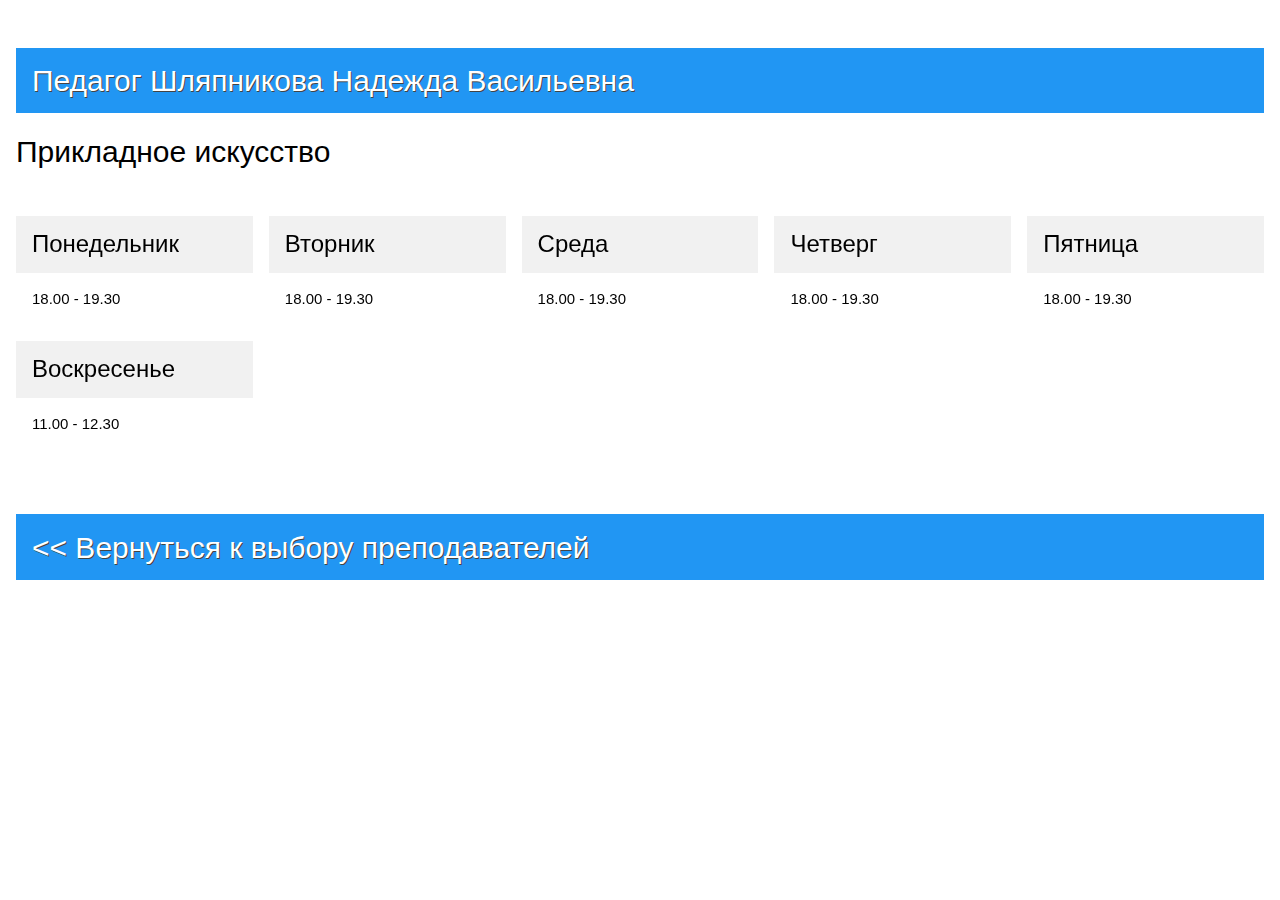
<file: timetable/shlapnikova.html>
<!DOCTYPE html>
<html>

<head>
    <title>Шляпникова Надежда Васильевна. Расписание занятий</title>
    <meta name="viewport" content="width=device-width, initial-scale=1">
    <link rel="stylesheet" href="../css/style.css">
</head>

<body>
    <!-- Page Start -->
    <div id="home" class="w3-content" style="max-width:1564px">
        <!-- About -->
        <div id="about" class="w3-container w3-padding-32">
            <div class="w3-panel w3-blue">
                <h2 class="w3-blue" style="text-shadow:1px 1px 0 #444">Педагог Шляпникова Надежда Васильевна</h2>
            </div>
            <h2>Прикладное искусство</h2>
        </div>
        <!-- End about -->
        <div class="w3-row-padding w3-grayscale">
            <div class="w3-col l3 m6 w3-margin-bottom" style="width:20%">
                <header class="w3-container w3-light-grey">
                    <h3>Понедельник</h3>
                </header>
                <div class="w3-container">
                    <p>18.00 - 19.30</p>
                </div>
            </div>
            <div class="w3-col l3 m6 w3-margin-bottom" style="width:20%">
                <header class="w3-container w3-light-grey">
                    <h3>Вторник</h3>
                </header>
                <div class="w3-container">
                    <p>18.00 - 19.30</p>
                </div>
            </div>
            <div class="w3-col l3 m6 w3-margin-bottom" style="width:20%">
                <header class="w3-container w3-light-grey">
                    <h3>Среда</h3>
                </header>
                <div class="w3-container">
                    <p>18.00 - 19.30</p>
                </div>
            </div>
            <div class="w3-col l3 m6 w3-margin-bottom" style="width:20%">
                <header class="w3-container w3-light-grey">
                    <h3>Четверг</h3>
                </header>
                <div class="w3-container">
                    <p>18.00 - 19.30</p>
                </div>
            </div>
            <div class="w3-col l3 m6 w3-margin-bottom" style="width:20%">
                <header class="w3-container w3-light-grey">
                    <h3>Пятница</h3>
                </header>
                <div class="w3-container">
                    <p>18.00 - 19.30</p>
                </div>
            </div>
            <div class="w3-col l3 m6 w3-margin-bottom" style="width:20%">
                <header class="w3-container w3-light-grey">
                    <h3>Воскресенье</h3>
                </header>
                <div class="w3-container">
                    <p>11.00 - 12.30</p>
                </div>
            </div>
        </div>
        <a class="w3-link" href="../index.html">
            <div id="about" class="w3-container w3-padding-32">
                <div class="w3-panel w3-blue">
                    <h2 class="w3-blue w3-left" style="text-shadow:1px 1px 0 #444">
                        << Вернуться к выбору преподавателей</h2>
                </div>
            </div>
        </a>
        <!-- Page End -->
    </div>
</body>

</html>
</file>
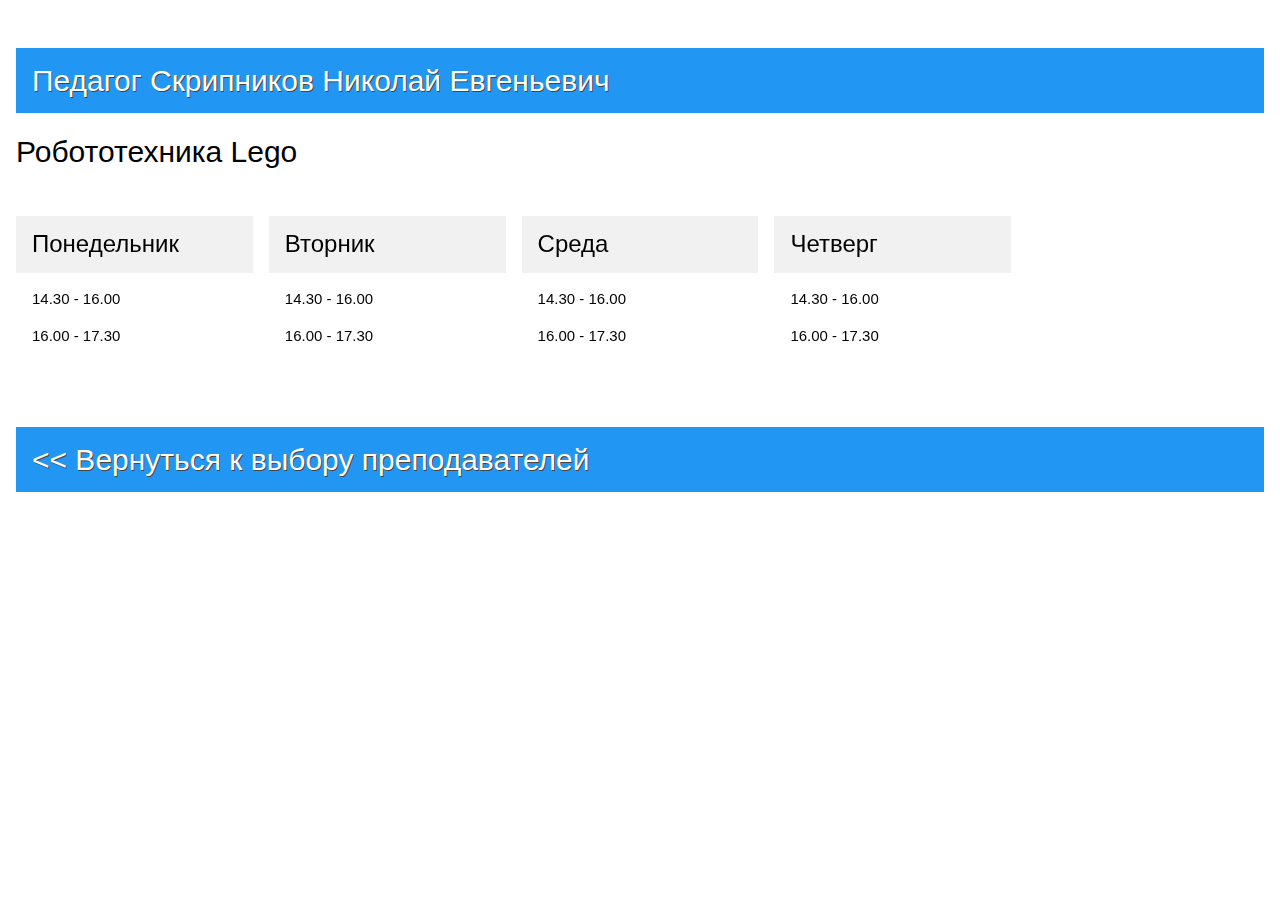
<file: timetable/skripnikiv.html>
<!DOCTYPE html>
<html>
    <head>
        <title>Скрипников Николай Евгеньевич. Расписание занятий</title>
        <meta name="viewport" content="width=device-width, initial-scale=1">
        <link rel="stylesheet" href="../css/style.css">
    </head>
<body>
    <!-- Page Start -->
    <div id="home" class="w3-content" style="max-width:1564px">
        <!-- About -->
        <div id="about" class="w3-container w3-padding-32">
            <div class="w3-panel w3-blue"><h2 class="w3-blue" style="text-shadow:1px 1px 0 #444">Педагог Скрипников Николай Евгеньевич</h2></div>
            <h2>Робототехника Lego</h2>
        </div>
        <!-- End about -->
        <div class="w3-row-padding w3-grayscale">
            <div class="w3-col l3 m6 w3-margin-bottom" style="width:20%">
                <header class="w3-container w3-light-grey">
                    <h3>Понедельник</h3>
                </header>
                <div class="w3-container">
                    <p>14.30 - 16.00</p>
                    <p>16.00 - 17.30</p>
                </div>
            </div>
            <div class="w3-col l3 m6 w3-margin-bottom" style="width:20%">
                <header class="w3-container w3-light-grey">
                    <h3>Вторник</h3>
                </header>
                <div class="w3-container">
                    <p>14.30 - 16.00</p>
                    <p>16.00 - 17.30</p>
                </div>
            </div>
            <div class="w3-col l3 m6 w3-margin-bottom" style="width:20%">
                <header class="w3-container w3-light-grey">
                    <h3>Среда</h3>
                </header>
                <div class="w3-container">
                    <p>14.30 - 16.00</p>
                    <p>16.00 - 17.30</p>
                </div>
            </div>
            <div class="w3-col l3 m6 w3-margin-bottom" style="width:20%">
                <header class="w3-container w3-light-grey">
                    <h3>Четверг</h3>
                </header>
                <div class="w3-container">
                    <p>14.30 - 16.00</p>
                    <p>16.00 - 17.30</p>
                </div>
            </div>
        </div>
        <a class="w3-link" href="../index.html">
            <div id="about" class="w3-container w3-padding-32">
                <div class="w3-panel w3-blue">
                    <h2 class="w3-blue w3-left" style="text-shadow:1px 1px 0 #444">
                        << Вернуться к выбору преподавателей</h2>
                </div>
            </div>
        </a>
        <!-- Page End -->
    </div>
</body>
</html>
</file>
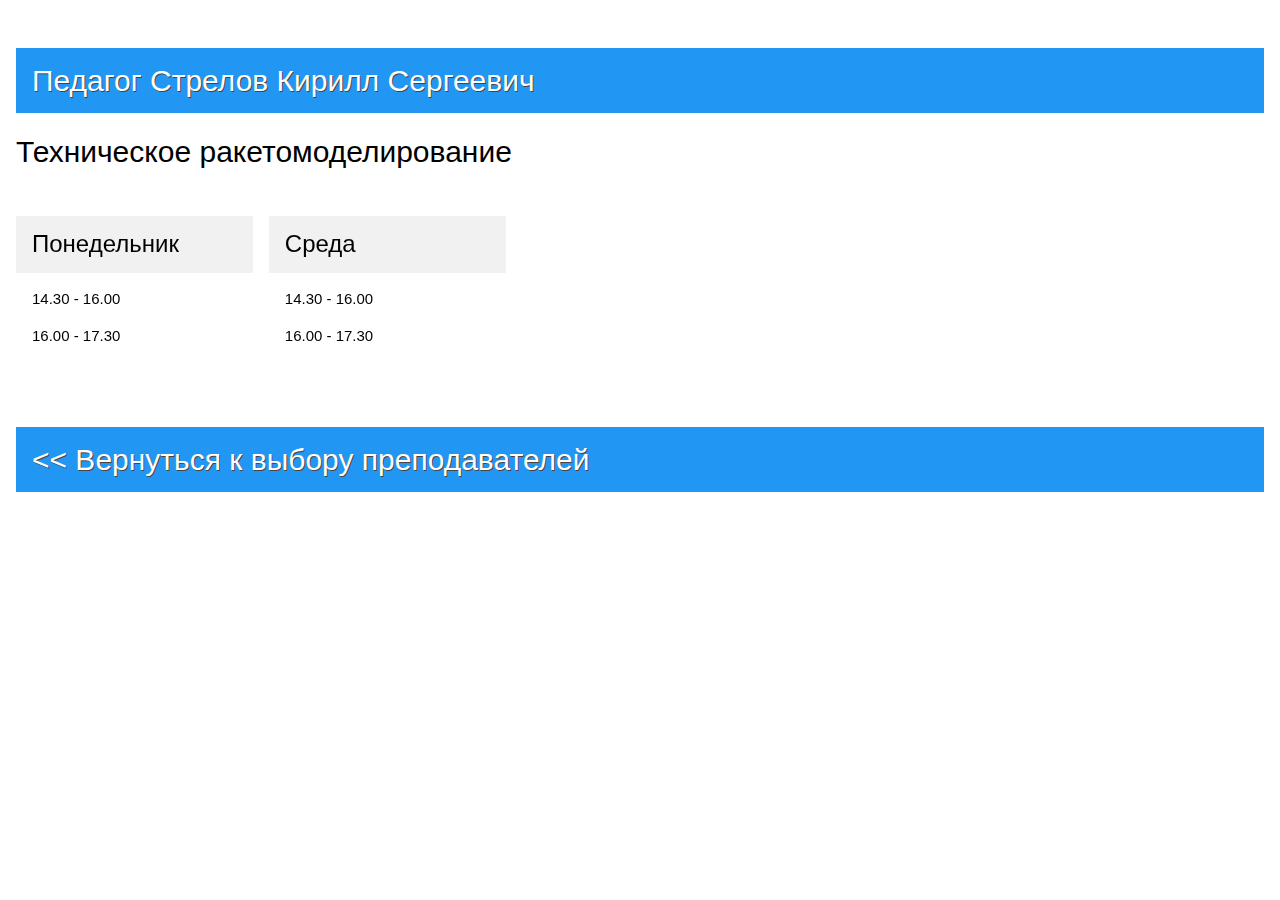
<file: timetable/strelov.html>
<!DOCTYPE html>
<html>
    <head>
        <title>Стрелов Кирилл Сергеевич. Расписание занятий</title>
        <meta name="viewport" content="width=device-width, initial-scale=1">
        <link rel="stylesheet" href="../css/style.css">
    </head>
<body>
    <!-- Page Start -->
    <div id="home" class="w3-content" style="max-width:1564px">
        <!-- About -->
        <div id="about" class="w3-container w3-padding-32">
            <div class="w3-panel w3-blue"><h2 class="w3-blue" style="text-shadow:1px 1px 0 #444">Педагог Стрелов Кирилл Сергеевич</h2></div>
            <h2>Техническое ракетомоделирование</h2>
        </div>
        <!-- End about -->
        <div class="w3-row-padding w3-grayscale">
            <div class="w3-col l3 m6 w3-margin-bottom" style="width:20%">
                <header class="w3-container w3-light-grey">
                    <h3>Понедельник</h3>
                </header>
                <div class="w3-container">
                    <p>14.30 - 16.00</p>
                    <p>16.00 - 17.30</p>
                </div>
            </div>
            <div class="w3-col l3 m6 w3-margin-bottom" style="width:20%">
                <header class="w3-container w3-light-grey">
                    <h3>Среда</h3>
                </header>
                <div class="w3-container">
                    <p>14.30 - 16.00</p>
                    <p>16.00 - 17.30</p>
                </div>
            </div>
        </div>
        <a class="w3-link" href="../index.html">
            <div id="about" class="w3-container w3-padding-32">
                <div class="w3-panel w3-blue">
                    <h2 class="w3-blue w3-left" style="text-shadow:1px 1px 0 #444">
                        << Вернуться к выбору преподавателей</h2>
                </div>
            </div>
        </a>
        <!-- Page End -->
    </div>
</body>
</html>
</file>
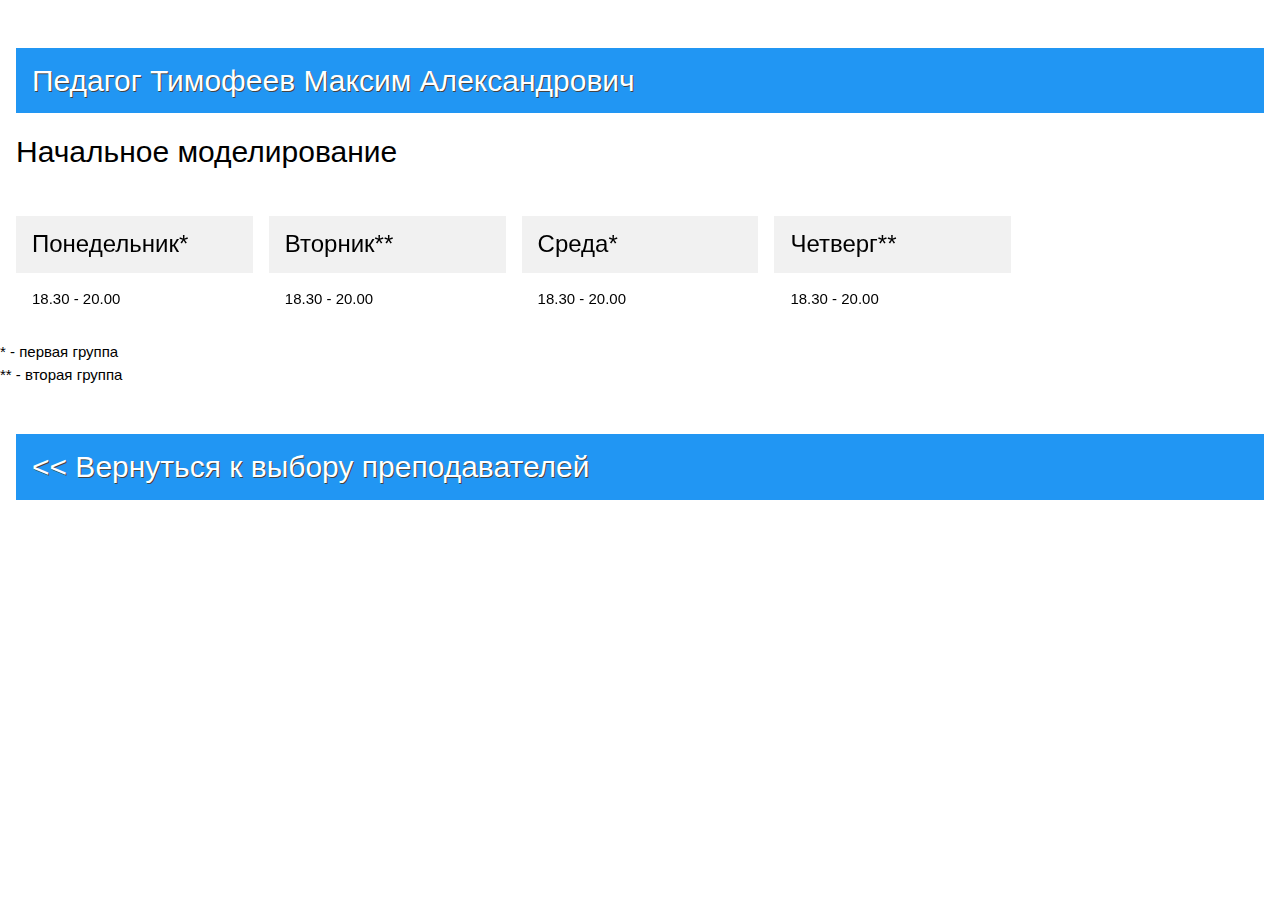
<file: timetable/timofeev.html>
<!DOCTYPE html>
<html>
    <head>
        <title>Тимофеев Максим. Расписание занятий</title>
        <meta name="viewport" content="width=device-width, initial-scale=1">
        <link rel="stylesheet" href="../css/style.css">
    </head>
<body>
    <!-- Page Start -->
    <div id="home" class="w3-content" style="max-width:1564px">
        <!-- About -->
        <div id="about" class="w3-container w3-padding-32">
            <div class="w3-panel w3-blue"><h2 class="w3-blue" style="text-shadow:1px 1px 0 #444">Педагог Тимофеев Максим Александрович</h2></div>
            <h2>Начальное моделирование</h2>
        </div>
        <!-- End about -->
        <div class="w3-row-padding w3-grayscale">
            <div class="w3-col l3 m6 w3-margin-bottom" style="width:20%">
                <header class="w3-container w3-light-grey">
                    <h3>Понедельник*</h3>
                </header>
                <div class="w3-container">
                    <p>18.30 - 20.00</p>
                </div>
            </div>
            <div class="w3-col l3 m6 w3-margin-bottom" style="width:20%">
                <header class="w3-container w3-light-grey">
                    <h3>Вторник**</h3>
                </header>
                <div class="w3-container">
                    <p>18.30 - 20.00</p>
                </div>
            </div>
            <div class="w3-col l3 m6 w3-margin-bottom" style="width:20%">
                <header class="w3-container w3-light-grey">
                    <h3>Среда*</h3>
                </header>
                <div class="w3-container">
                    <p>18.30 - 20.00</p>
                </div>
            </div>
            <div class="w3-col l3 m6 w3-margin-bottom" style="width:20%">
                <header class="w3-container w3-light-grey">
                    <h3>Четверг**</h3>
                </header>
                <div class="w3-container">
                    <p>18.30 - 20.00</p>
                </div>
            </div>
        </div>
        <div>*  - первая группа</div>
        <div>** - вторая группа</div>
        <a class="w3-link" href="../index.html">
            <div id="about" class="w3-container w3-padding-32">
                <div class="w3-panel w3-blue">
                    <h2 class="w3-blue w3-left" style="text-shadow:1px 1px 0 #444">
                        << Вернуться к выбору преподавателей</h2>
                </div>
            </div>
        </a>
        <!-- Page End -->
    </div>
</body>
</html>
</file>
<file: css/style.css>
/* W3.CSS 4.15 December 2020 by Jan Egil and Borge Refsnes */

html {
    box-sizing: border-box;
    background-color: #fff
}

*, *:before, *:after {
    box-sizing: inherit
}

/* Extract from normalize.css by Nicolas Gallagher and Jonathan Neal git.io/normalize */

html {
    -ms-text-size-adjust: 100%;
    -webkit-text-size-adjust: 100%
}

body {
    margin: 0
}

article, aside, details, figcaption, figure, footer, header, main, menu, nav, section {
    display: block
}

/* Мои стили */

ul {
    list-style-type: none;
    margin: 0;
    padding: 0;
    overflow: hidden;
    background-color: #333;
  }

  li {
    float: left;
    border-right:1px solid #bbb;
  }

  li:last-child {
    border-right: none;
  }

  li a {
    display: block;
    color: white;
    text-align: center;
    padding: 14px 16px;
    text-decoration: none;
  }

  li a:hover:not(.active) {
    background-color: #111;
  }

  .active {
    background-color: #1f9167;
  }

.brd {
    /* мой бордер */
    border: 1px solid #aaa8a8;
}

/* Конец моих стилей */

summary {
    display: list-item
}

audio, canvas, progress, video {
    display: inline-block
}

progress {
    vertical-align: baseline
}

audio:not([controls]) {
    display: none;
    height: 0
}

[hidden], template {
    display: none
}

a {
    background-color: transparent
}

a:active, a:hover {
    outline-width: 0
}

abbr[title] {
    border-bottom: none;
    text-decoration: underline;
    text-decoration: underline dotted
}

b, strong {
    font-weight: bolder
}

dfn {
    font-style: italic
}

mark {
    background: #ff0;
    color: #000
}

small {
    font-size: 80%
}

sub, sup {
    font-size: 75%;
    line-height: 0;
    position: relative;
    vertical-align: baseline
}

sub {
    bottom: -0.25em
}

sup {
    top: -0.5em
}

figure {
    margin: 1em 40px
}

img {
    border-style: none
}

code, kbd, pre, samp {
    font-family: monospace, monospace;
    font-size: 1em
}

hr {
    box-sizing: content-box;
    height: 0;
    overflow: visible
}

button, input, select, textarea, optgroup {
    font: inherit;
    margin: 0
}

optgroup {
    font-weight: bold
}

button, input {
    overflow: visible
}

button, select {
    text-transform: none
}

button, [type=button], [type=reset], [type=submit] {
    -webkit-appearance: button
}

button::-moz-focus-inner, [type=button]::-moz-focus-inner, [type=reset]::-moz-focus-inner, [type=submit]::-moz-focus-inner {
    border-style: none;
    padding: 0
}

button:-moz-focusring, [type=button]:-moz-focusring, [type=reset]:-moz-focusring, [type=submit]:-moz-focusring {
    outline: 1px dotted ButtonText
}

fieldset {
    border: 1px solid #c0c0c0;
    margin: 0 2px;
    padding: .35em .625em .75em
}

legend {
    color: inherit;
    display: table;
    max-width: 100%;
    padding: 0;
    white-space: normal
}

textarea {
    overflow: auto
}

[type=checkbox], [type=radio] {
    padding: 0
}

[type=number]::-webkit-inner-spin-button, [type=number]::-webkit-outer-spin-button {
    height: auto
}

[type=search] {
    -webkit-appearance: textfield;
    outline-offset: -2px
}

[type=search]::-webkit-search-decoration {
    -webkit-appearance: none
}

::-webkit-file-upload-button {
    -webkit-appearance: button;
    font: inherit
}

/* End extract */

html, body {
    font-family: Verdana, sans-serif;
    font-size: 15px;
    line-height: 1.5
}

html {
    overflow-x: hidden
}

h1 {
    font-size: 36px
}

h2 {
    font-size: 30px
}

h3 {
    font-size: 24px
}

h4 {
    font-size: 20px
}

h5 {
    font-size: 18px
}

h6 {
    font-size: 16px
}

.w3-serif {
    font-family: serif
}

.w3-sans-serif {
    font-family: sans-serif
}

.w3-cursive {
    font-family: cursive
}

.w3-monospace {
    font-family: monospace
}

h1, h2, h3, h4, h5, h6 {
    font-family: "Segoe UI", Arial, sans-serif;
    font-weight: 400;
    margin: 10px 0
}

.w3-wide {
    letter-spacing: 4px
}

hr {
    border: 0;
    border-top: 1px solid #eee;
    margin: 20px 0
}

.w3-image {
    max-width: 100%;
    height: auto
}

img {
    vertical-align: middle
}

a {
    color: inherit
}

.w3-table, .w3-table-all {
    border-collapse: collapse;
    border-spacing: 0;
    width: 100%;
    display: table
}

.w3-table-all {
    border: 1px solid #ccc
}

.w3-bordered tr, .w3-table-all tr {
    border-bottom: 1px solid #ddd
}

.w3-striped tbody tr:nth-child(even) {
    background-color: #f1f1f1
}

.w3-table-all tr:nth-child(odd) {
    background-color: #fff
}

.w3-table-all tr:nth-child(even) {
    background-color: #f1f1f1
}

.w3-hoverable tbody tr:hover, .w3-ul.w3-hoverable li:hover {
    background-color: #ccc
}

.w3-centered tr th, .w3-centered tr td {
    text-align: center
}

.w3-table td, .w3-table th, .w3-table-all td, .w3-table-all th {
    padding: 8px 8px;
    display: table-cell;
    text-align: left;
    vertical-align: top
}

.w3-table th:first-child, .w3-table td:first-child, .w3-table-all th:first-child, .w3-table-all td:first-child {
    padding-left: 16px
}

.w3-btn, .w3-button {
    border: none;
    display: inline-block;
    padding: 8px 16px;
    vertical-align: middle;
    overflow: hidden;
    text-decoration: none;
    color: inherit;
    background-color: inherit;
    text-align: center;
    cursor: pointer;
    white-space: nowrap
}

.w3-link {
    text-decoration: none;
    cursor: pointer;
}

.w3-btn:hover {
    box-shadow: 0 8px 16px 0 rgba(0, 0, 0, 0.2), 0 6px 20px 0 rgba(0, 0, 0, 0.19)
}

.w3-btn, .w3-button {
    -webkit-touch-callout: none;
    -webkit-user-select: none;
    -khtml-user-select: none;
    -moz-user-select: none;
    -ms-user-select: none;
    user-select: none
}

.w3-disabled, .w3-btn:disabled, .w3-button:disabled {
    cursor: not-allowed;
    opacity: 0.3
}

.w3-disabled *, :disabled * {
    pointer-events: none
}

.w3-btn.w3-disabled:hover, .w3-btn:disabled:hover {
    box-shadow: none
}

.w3-badge, .w3-tag {
    background-color: #000;
    color: #fff;
    display: inline-block;
    padding-left: 8px;
    padding-right: 8px;
    text-align: center
}

.w3-badge {
    border-radius: 50%
}

.w3-ul {
    list-style-type: none;
    padding: 0;
    margin: 0
}

.w3-ul li {
    padding: 8px 16px;
    border-bottom: 1px solid #ddd
}

.w3-ul li:last-child {
    border-bottom: none
}

.w3-tooltip, .w3-display-container {
    position: relative
}

.w3-tooltip .w3-text {
    display: none
}

.w3-tooltip:hover .w3-text {
    display: inline-block
}

.w3-ripple:active {
    opacity: 0.5
}

.w3-ripple {
    transition: opacity 0s
}

.w3-input {
    padding: 8px;
    display: block;
    border: none;
    border-bottom: 1px solid #ccc;
    width: 100%
}

.w3-select {
    padding: 9px 0;
    width: 100%;
    border: none;
    border-bottom: 1px solid #ccc
}

.w3-dropdown-click, .w3-dropdown-hover {
    position: relative;
    display: inline-block;
    cursor: pointer
}

.w3-dropdown-hover:hover .w3-dropdown-content {
    display: block
}

.w3-dropdown-hover:first-child, .w3-dropdown-click:hover {
    background-color: #ccc;
    color: #000
}

.w3-dropdown-hover:hover>.w3-button:first-child, .w3-dropdown-click:hover>.w3-button:first-child {
    background-color: #ccc;
    color: #000
}

.w3-dropdown-content {
    cursor: auto;
    color: #000;
    background-color: #fff;
    display: none;
    position: absolute;
    min-width: 160px;
    margin: 0;
    padding: 0;
    z-index: 1
}

.w3-check, .w3-radio {
    width: 24px;
    height: 24px;
    position: relative;
    top: 6px
}

.w3-sidebar {
    height: 100%;
    width: 200px;
    background-color: #fff;
    position: fixed!important;
    z-index: 1;
    overflow: auto
}

.w3-bar-block .w3-dropdown-hover, .w3-bar-block .w3-dropdown-click {
    width: 100%
}

.w3-bar-block .w3-dropdown-hover .w3-dropdown-content, .w3-bar-block .w3-dropdown-click .w3-dropdown-content {
    min-width: 100%
}

.w3-bar-block .w3-dropdown-hover .w3-button, .w3-bar-block .w3-dropdown-click .w3-button {
    width: 100%;
    text-align: left;
    padding: 8px 16px
}

.w3-main, #main {
    transition: margin-left .4s
}

.w3-modal {
    z-index: 3;
    display: none;
    padding-top: 100px;
    position: fixed;
    left: 0;
    top: 0;
    width: 100%;
    height: 100%;
    overflow: auto;
    background-color: rgb(0, 0, 0);
    background-color: rgba(0, 0, 0, 0.4)
}

.w3-modal-content {
    margin: auto;
    background-color: #fff;
    position: relative;
    padding: 0;
    outline: 0;
    width: 600px
}

.w3-bar {
    width: 100%;
    overflow: hidden
}

.w3-center .w3-bar {
    display: inline-block;
    width: auto
}

.w3-bar .w3-bar-item {
    padding: 8px 16px;
    float: left;
    width: auto;
    border: none;
    display: block;
    outline: 0
}

.w3-bar .w3-dropdown-hover, .w3-bar .w3-dropdown-click {
    position: static;
    float: left
}

.w3-bar .w3-button {
    white-space: normal
}

.w3-bar-block .w3-bar-item {
    width: 100%;
    display: block;
    padding: 8px 16px;
    text-align: left;
    border: none;
    white-space: normal;
    float: none;
    outline: 0
}

.w3-bar-block.w3-center .w3-bar-item {
    text-align: center
}

.w3-block {
    display: block;
    width: 100%
}

.w3-responsive {
    display: block;
    overflow-x: auto
}

.w3-container:after, .w3-container:before, .w3-panel:after, .w3-panel:before, .w3-row:after, .w3-row:before, .w3-row-padding:after, .w3-row-padding:before, .w3-cell-row:before, .w3-cell-row:after, .w3-clear:after, .w3-clear:before, .w3-bar:before, .w3-bar:after {
    content: "";
    display: table;
    clear: both
}

.w3-col, .w3-half, .w3-third, .w3-twothird, .w3-threequarter, .w3-quarter {
    float: left;
    width: 100%
}

.w3-col.s1 {
    width: 8.33333%
}

.w3-col.s2 {
    width: 16.66666%
}

.w3-col.s3 {
    width: 24.99999%
}

.w3-col.s4 {
    width: 33.33333%
}

.w3-col.s5 {
    width: 41.66666%
}

.w3-col.s6 {
    width: 49.99999%
}

.w3-col.s7 {
    width: 58.33333%
}

.w3-col.s8 {
    width: 66.66666%
}

.w3-col.s9 {
    width: 74.99999%
}

.w3-col.s10 {
    width: 83.33333%
}

.w3-col.s11 {
    width: 91.66666%
}

.w3-col.s12 {
    width: 99.99999%
}

@media (min-width:601px) {
    .w3-col.m1 {
        width: 8.33333%
    }
    .w3-col.m2 {
        width: 16.66666%
    }
    .w3-col.m3, .w3-quarter {
        width: 24.99999%
    }
    .w3-col.m4, .w3-third {
        width: 33.33333%
    }
    .w3-col.m5 {
        width: 41.66666%
    }
    .w3-col.m6, .w3-half {
        width: 49.99999%
    }
    .w3-col.m7 {
        width: 58.33333%
    }
    .w3-col.m8, .w3-twothird {
        width: 66.66666%
    }
    .w3-col.m9, .w3-threequarter {
        width: 74.99999%
    }
    .w3-col.m10 {
        width: 83.33333%
    }
    .w3-col.m11 {
        width: 91.66666%
    }
    .w3-col.m12 {
        width: 99.99999%
    }
}

@media (min-width:993px) {
    .w3-col.l1 {
        width: 8.33333%
    }
    .w3-col.l2 {
        width: 16.66666%
    }
    .w3-col.l3 {
        width: 24.99999%
    }
    .w3-col.l4 {
        width: 33.33333%
    }
    .w3-col.l5 {
        width: 41.66666%
    }
    .w3-col.l6 {
        width: 49.99999%
    }
    .w3-col.l7 {
        width: 58.33333%
    }
    .w3-col.l8 {
        width: 66.66666%
    }
    .w3-col.l9 {
        width: 74.99999%
    }
    .w3-col.l10 {
        width: 83.33333%
    }
    .w3-col.l11 {
        width: 91.66666%
    }
    .w3-col.l12 {
        width: 99.99999%
    }
}

.w3-rest {
    overflow: hidden
}

.w3-stretch {
    margin-left: -16px;
    margin-right: -16px
}

.w3-content, .w3-auto {
    margin-left: auto;
    margin-right: auto
}

.w3-content {
    max-width: 980px
}

.w3-auto {
    max-width: 1140px
}

.w3-cell-row {
    display: table;
    width: 100%
}

.w3-cell {
    display: table-cell
}

.w3-cell-top {
    vertical-align: top
}

.w3-cell-middle {
    vertical-align: middle
}

.w3-cell-bottom {
    vertical-align: bottom
}

.w3-hide {
    display: none!important
}

.w3-show-block, .w3-show {
    display: block!important
}

.w3-show-inline-block {
    display: inline-block!important
}

@media (max-width:1205px) {
    .w3-auto {
        max-width: 95%
    }
}

@media (max-width:600px) {
    .w3-modal-content {
        margin: 0 10px;
        width: auto!important
    }
    .w3-modal {
        padding-top: 30px
    }
    .w3-dropdown-hover.w3-mobile .w3-dropdown-content, .w3-dropdown-click.w3-mobile .w3-dropdown-content {
        position: relative
    }
    .w3-hide-small {
        display: none!important
    }
    .w3-mobile {
        display: block;
        width: 100%!important
    }
    .w3-bar-item.w3-mobile, .w3-dropdown-hover.w3-mobile, .w3-dropdown-click.w3-mobile {
        text-align: center
    }
    .w3-dropdown-hover.w3-mobile, .w3-dropdown-hover.w3-mobile .w3-btn, .w3-dropdown-hover.w3-mobile .w3-button, .w3-dropdown-click.w3-mobile, .w3-dropdown-click.w3-mobile .w3-btn, .w3-dropdown-click.w3-mobile .w3-button {
        width: 100%
    }
}

@media (max-width:768px) {
    .w3-modal-content {
        width: 500px
    }
    .w3-modal {
        padding-top: 50px
    }
}

@media (min-width:993px) {
    .w3-modal-content {
        width: 900px
    }
    .w3-hide-large {
        display: none!important
    }
    .w3-sidebar.w3-collapse {
        display: block!important
    }
}

@media (max-width:992px) and (min-width:601px) {
    .w3-hide-medium {
        display: none!important
    }
}

@media (max-width:992px) {
    .w3-sidebar.w3-collapse {
        display: none
    }
    .w3-main {
        margin-left: 0!important;
        margin-right: 0!important
    }
    .w3-auto {
        max-width: 100%
    }
}

.w3-top, .w3-bottom {
    position: fixed;
    width: 100%;
    z-index: 1
}

.w3-top {
    top: 0
}

.w3-bottom {
    bottom: 0
}

.w3-overlay {
    position: fixed;
    display: none;
    width: 100%;
    height: 100%;
    top: 0;
    left: 0;
    right: 0;
    bottom: 0;
    background-color: rgba(0, 0, 0, 0.5);
    z-index: 2
}

.w3-display-topleft {
    position: absolute;
    left: 0;
    top: 0
}

.w3-display-topright {
    position: absolute;
    right: 0;
    top: 0
}

.w3-display-bottomleft {
    position: absolute;
    left: 0;
    bottom: 0
}

.w3-display-bottomright {
    position: absolute;
    right: 0;
    bottom: 0
}

.w3-display-middle {
    position: absolute;
    top: 50%;
    left: 50%;
    transform: translate(-50%, -50%);
    -ms-transform: translate(-50%, -50%)
}

.w3-display-left {
    position: absolute;
    top: 50%;
    left: 0%;
    transform: translate(0%, -50%);
    -ms-transform: translate(-0%, -50%)
}

.w3-display-right {
    position: absolute;
    top: 50%;
    right: 0%;
    transform: translate(0%, -50%);
    -ms-transform: translate(0%, -50%)
}

.w3-display-topmiddle {
    position: absolute;
    left: 50%;
    top: 0;
    transform: translate(-50%, 0%);
    -ms-transform: translate(-50%, 0%)
}

.w3-display-bottommiddle {
    position: absolute;
    left: 50%;
    bottom: 0;
    transform: translate(-50%, 0%);
    -ms-transform: translate(-50%, 0%)
}

.w3-display-container:hover .w3-display-hover {
    display: block
}

.w3-display-container:hover span.w3-display-hover {
    display: inline-block
}

.w3-display-hover {
    display: none
}

.w3-display-position {
    position: absolute
}

.w3-circle {
    border-radius: 50%
}

.w3-round-small {
    border-radius: 2px
}

.w3-round, .w3-round-medium {
    border-radius: 4px
}

.w3-round-large {
    border-radius: 8px
}

.w3-round-xlarge {
    border-radius: 16px
}

.w3-round-xxlarge {
    border-radius: 32px
}

.w3-row-padding, .w3-row-padding>.w3-half, .w3-row-padding>.w3-third, .w3-row-padding>.w3-twothird, .w3-row-padding>.w3-threequarter, .w3-row-padding>.w3-quarter, .w3-row-padding>.w3-col {
    padding: 0 8px
}

.w3-container, .w3-panel {
    padding: 0.01em 16px
}

.w3-panel {
    margin-top: 16px;
    margin-bottom: 16px
}

.w3-code, .w3-codespan {
    font-family: Consolas, "courier new";
    font-size: 16px
}

.w3-code {
    width: auto;
    background-color: #fff;
    padding: 8px 12px;
    border-left: 4px solid #4CAF50;
    word-wrap: break-word
}

.w3-codespan {
    color: crimson;
    background-color: #f1f1f1;
    padding-left: 4px;
    padding-right: 4px;
    font-size: 110%
}

.w3-card, .w3-card-2 {
    box-shadow: 0 2px 5px 0 rgba(0, 0, 0, 0.16), 0 2px 10px 0 rgba(0, 0, 0, 0.12)
}

.w3-card-4, .w3-hover-shadow:hover {
    box-shadow: 0 4px 10px 0 rgba(0, 0, 0, 0.2), 0 4px 20px 0 rgba(0, 0, 0, 0.19)
}

.w3-spin {
    animation: w3-spin 2s infinite linear
}

@keyframes w3-spin {
    0% {
        transform: rotate(0deg)
    }
    100% {
        transform: rotate(359deg)
    }
}

.w3-animate-fading {
    animation: fading 10s infinite
}

@keyframes fading {
    0% {
        opacity: 0
    }
    50% {
        opacity: 1
    }
    100% {
        opacity: 0
    }
}

.w3-animate-opacity {
    animation: opac 0.8s
}

@keyframes opac {
    from {
        opacity: 0
    }
    to {
        opacity: 1
    }
}

.w3-animate-top {
    position: relative;
    animation: animatetop 0.4s
}

@keyframes animatetop {
    from {
        top: -300px;
        opacity: 0
    }
    to {
        top: 0;
        opacity: 1
    }
}

.w3-animate-left {
    position: relative;
    animation: animateleft 0.4s
}

@keyframes animateleft {
    from {
        left: -300px;
        opacity: 0
    }
    to {
        left: 0;
        opacity: 1
    }
}

.w3-animate-right {
    position: relative;
    animation: animateright 0.4s
}

@keyframes animateright {
    from {
        right: -300px;
        opacity: 0
    }
    to {
        right: 0;
        opacity: 1
    }
}

.w3-animate-bottom {
    position: relative;
    animation: animatebottom 0.4s
}

@keyframes animatebottom {
    from {
        bottom: -300px;
        opacity: 0
    }
    to {
        bottom: 0;
        opacity: 1
    }
}

.w3-animate-zoom {
    animation: animatezoom 0.6s
}

@keyframes animatezoom {
    from {
        transform: scale(0)
    }
    to {
        transform: scale(1)
    }
}

.w3-animate-input {
    transition: width 0.4s ease-in-out
}

.w3-animate-input:focus {
    width: 100%!important
}

.w3-opacity, .w3-hover-opacity:hover {
    opacity: 0.60
}

.w3-opacity-off, .w3-hover-opacity-off:hover {
    opacity: 1
}

.w3-opacity-max {
    opacity: 0.25
}

.w3-opacity-min {
    opacity: 0.75
}

.w3-greyscale-max, .w3-grayscale-max, .w3-hover-greyscale:hover, .w3-hover-grayscale:hover {
    filter: grayscale(100%)
}

.w3-greyscale, .w3-grayscale {
    filter: grayscale(75%)
}

.w3-greyscale-min, .w3-grayscale-min {
    filter: grayscale(50%)
}

.w3-sepia {
    filter: sepia(75%)
}

.w3-sepia-max, .w3-hover-sepia:hover {
    filter: sepia(100%)
}

.w3-sepia-min {
    filter: sepia(50%)
}

.w3-tiny {
    font-size: 10px!important
}

.w3-small {
    font-size: 12px!important
}

.w3-medium {
    font-size: 15px!important
}

.w3-large {
    font-size: 18px!important
}

.w3-xlarge {
    font-size: 24px!important
}

.w3-xxlarge {
    font-size: 36px!important
}

.w3-xxxlarge {
    font-size: 48px!important
}

.w3-jumbo {
    font-size: 64px!important
}

.w3-left-align {
    text-align: left!important
}

.w3-right-align {
    text-align: right!important
}

.w3-justify {
    text-align: justify!important
}

.w3-border-0 {
    border: 0!important
}

.w3-border {
    border: 1px solid #ccc!important
}

.w3-border-top {
    border-top: 1px solid #ccc!important
}

.w3-border-bottom {
    border-bottom: 1px solid #ccc!important
}

.w3-border-left {
    border-left: 1px solid #ccc!important
}

.w3-border-right {
    border-right: 1px solid #ccc!important
}

.w3-topbar {
    border-top: 6px solid #ccc!important
}

.w3-bottombar {
    border-bottom: 6px solid #ccc!important
}

.w3-leftbar {
    border-left: 6px solid #ccc!important
}

.w3-rightbar {
    border-right: 6px solid #ccc!important
}

.w3-section, .w3-code {
    margin-top: 16px!important;
    margin-bottom: 16px!important
}

.w3-margin {
    margin: 16px!important
}

.w3-margin-top {
    margin-top: 16px!important
}

.w3-margin-bottom {
    margin-bottom: 16px!important
}

.w3-margin-left {
    margin-left: 16px!important
}

.w3-margin-right {
    margin-right: 16px!important
}

.w3-padding-small {
    padding: 4px 8px!important
}

.w3-padding {
    padding: 8px 16px!important
}

.w3-padding-large {
    padding: 12px 24px!important
}

.w3-padding-16 {
    padding-top: 16px!important;
    padding-bottom: 16px!important
}

.w3-padding-24 {
    padding-top: 24px!important;
    padding-bottom: 24px!important
}

.w3-padding-32 {
    padding-top: 32px!important;
    padding-bottom: 32px!important
}

.w3-padding-48 {
    padding-top: 48px!important;
    padding-bottom: 48px!important
}

.w3-padding-64 {
    padding-top: 64px!important;
    padding-bottom: 64px!important
}

.w3-padding-top-64 {
    padding-top: 64px!important
}

.w3-padding-top-48 {
    padding-top: 48px!important
}

.w3-padding-top-32 {
    padding-top: 32px!important
}

.w3-padding-top-24 {
    padding-top: 24px!important
}

.w3-left {
    float: left!important
}

.w3-center {
    text-align: center;
    /*float: none!important*/
}

.w3-right {
    float: right!important
}

.w3-button:hover {
    color: #000!important;
    background-color: #ccc!important
}

.w3-transparent, .w3-hover-none:hover {
    background-color: transparent!important
}

.w3-hover-none:hover {
    box-shadow: none!important
}

/* Colors */

.w3-amber, .w3-hover-amber:hover {
    color: #000!important;
    background-color: #ffc107!important
}

.w3-aqua, .w3-hover-aqua:hover {
    color: #000!important;
    background-color: #00ffff!important
}

.w3-blue, .w3-hover-blue:hover {
    color: #fff!important;
    background-color: #2196F3!important
}

.w3-light-blue, .w3-hover-light-blue:hover {
    color: #000!important;
    background-color: #87CEEB!important
}

.w3-brown, .w3-hover-brown:hover {
    color: #fff!important;
    background-color: #795548!important
}

.w3-cyan, .w3-hover-cyan:hover {
    color: #000!important;
    background-color: #00bcd4!important
}

.w3-blue-grey, .w3-hover-blue-grey:hover, .w3-blue-gray, .w3-hover-blue-gray:hover {
    color: #fff!important;
    background-color: #607d8b!important
}

.w3-green, .w3-hover-green:hover {
    color: #fff!important;
    background-color: #4CAF50!important
}

.w3-light-green, .w3-hover-light-green:hover {
    color: #000!important;
    background-color: #8bc34a!important
}

.w3-indigo, .w3-hover-indigo:hover {
    color: #fff!important;
    background-color: #3f51b5!important
}

.w3-khaki, .w3-hover-khaki:hover {
    color: #000!important;
    background-color: #f0e68c!important
}

.w3-lime, .w3-hover-lime:hover {
    color: #000!important;
    background-color: #cddc39!important
}

.w3-orange, .w3-hover-orange:hover {
    color: #000!important;
    background-color: #ff9800!important
}

.w3-deep-orange, .w3-hover-deep-orange:hover {
    color: #fff!important;
    background-color: #ff5722!important
}

.w3-pink, .w3-hover-pink:hover {
    color: #fff!important;
    background-color: #e91e63!important
}

.w3-purple, .w3-hover-purple:hover {
    color: #fff!important;
    background-color: #9c27b0!important
}

.w3-deep-purple, .w3-hover-deep-purple:hover {
    color: #fff!important;
    background-color: #673ab7!important
}

.w3-red, .w3-hover-red:hover {
    color: #fff!important;
    background-color: #f44336!important
}

.w3-sand, .w3-hover-sand:hover {
    color: #000!important;
    background-color: #fdf5e6!important
}

.w3-teal, .w3-hover-teal:hover {
    color: #fff!important;
    background-color: #009688!important
}

.w3-teal_blue, .w3-hover-teal:hover {
    color: rgb(255, 255, 255)!important;
    background-color: #2196F3!important;
}

.w3-yellow, .w3-hover-yellow:hover {
    color: #000!important;
    background-color: #ffeb3b!important
}

.w3-white, .w3-hover-white:hover {
    color: #000!important;
    background-color: #fff!important
}

.w3-black, .w3-hover-black:hover {
    color: #fff!important;
    background-color: #000!important
}

.w3-grey, .w3-hover-grey:hover, .w3-gray, .w3-hover-gray:hover {
    color: #000!important;
    background-color: #9e9e9e!important
}

.w3-light-grey, .w3-hover-light-grey:hover, .w3-light-gray, .w3-hover-light-gray:hover {
    color: #000!important;
    background-color: #f1f1f1!important
}

.w3-dark-grey, .w3-hover-dark-grey:hover, .w3-dark-gray, .w3-hover-dark-gray:hover {
    color: #fff!important;
    background-color: #616161!important
}

.w3-dark-blue, .w3-hover-dark-grey:hover, .w3-dark-gray, .w3-hover-dark-gray:hover {
    color: #fff!important;
    background-color: #2196F3!important
}

.w3-pale-red, .w3-hover-pale-red:hover {
    color: #000!important;
    background-color: #ffdddd!important
}

.w3-pale-green, .w3-hover-pale-green:hover {
    color: #000!important;
    background-color: #ddffdd!important
}

.w3-pale-yellow, .w3-hover-pale-yellow:hover {
    color: #000!important;
    background-color: #ffffcc!important
}

.w3-pale-blue, .w3-hover-pale-blue:hover {
    color: #000!important;
    background-color: #ddffff!important
}

.w3-text-amber, .w3-hover-text-amber:hover {
    color: #ffc107!important
}

.w3-text-aqua, .w3-hover-text-aqua:hover {
    color: #00ffff!important
}

.w3-text-blue, .w3-hover-text-blue:hover {
    color: #2196F3!important
}

.w3-text-light-blue, .w3-hover-text-light-blue:hover {
    color: #87CEEB!important
}

.w3-text-brown, .w3-hover-text-brown:hover {
    color: #795548!important
}

.w3-text-cyan, .w3-hover-text-cyan:hover {
    color: #00bcd4!important
}

.w3-text-blue-grey, .w3-hover-text-blue-grey:hover, .w3-text-blue-gray, .w3-hover-text-blue-gray:hover {
    color: #607d8b!important
}

.w3-text-green, .w3-hover-text-green:hover {
    color: #4CAF50!important
}

.w3-text-light-green, .w3-hover-text-light-green:hover {
    color: #8bc34a!important
}

.w3-text-indigo, .w3-hover-text-indigo:hover {
    color: #3f51b5!important
}

.w3-text-khaki, .w3-hover-text-khaki:hover {
    color: #b4aa50!important
}

.w3-text-lime, .w3-hover-text-lime:hover {
    color: #cddc39!important
}

.w3-text-orange, .w3-hover-text-orange:hover {
    color: #ff9800!important
}

.w3-text-deep-orange, .w3-hover-text-deep-orange:hover {
    color: #ff5722!important
}

.w3-text-pink, .w3-hover-text-pink:hover {
    color: #e91e63!important
}

.w3-text-purple, .w3-hover-text-purple:hover {
    color: #9c27b0!important
}

.w3-text-deep-purple, .w3-hover-text-deep-purple:hover {
    color: #673ab7!important
}

.w3-text-red, .w3-hover-text-red:hover {
    color: #f44336!important
}

.w3-text-sand, .w3-hover-text-sand:hover {
    color: #fdf5e6!important
}

.w3-text-teal, .w3-hover-text-teal:hover {
    color: #009688!important
}

.w3-text-yellow, .w3-hover-text-yellow:hover {
    color: #d2be0e!important
}

.w3-text-white, .w3-hover-text-white:hover {
    color: #fff!important
}

.w3-text-black, .w3-hover-text-black:hover {
    color: #000!important
}

.w3-text-grey, .w3-hover-text-grey:hover, .w3-text-gray, .w3-hover-text-gray:hover {
    color: #757575!important
}

.w3-text-light-grey, .w3-hover-text-light-grey:hover, .w3-text-light-gray, .w3-hover-text-light-gray:hover {
    color: #f1f1f1!important
}

.w3-text-dark-grey, .w3-hover-text-dark-grey:hover, .w3-text-dark-gray, .w3-hover-text-dark-gray:hover {
    color: #3a3a3a!important
}

.w3-border-amber, .w3-hover-border-amber:hover {
    border-color: #ffc107!important
}

.w3-border-aqua, .w3-hover-border-aqua:hover {
    border-color: #00ffff!important
}

.w3-border-blue, .w3-hover-border-blue:hover {
    border-color: #2196F3!important
}

.w3-border-light-blue, .w3-hover-border-light-blue:hover {
    border-color: #87CEEB!important
}

.w3-border-brown, .w3-hover-border-brown:hover {
    border-color: #795548!important
}

.w3-border-cyan, .w3-hover-border-cyan:hover {
    border-color: #00bcd4!important
}

.w3-border-blue-grey, .w3-hover-border-blue-grey:hover, .w3-border-blue-gray, .w3-hover-border-blue-gray:hover {
    border-color: #607d8b!important
}

.w3-border-green, .w3-hover-border-green:hover {
    border-color: #4CAF50!important
}

.w3-border-light-green, .w3-hover-border-light-green:hover {
    border-color: #8bc34a!important
}

.w3-border-indigo, .w3-hover-border-indigo:hover {
    border-color: #3f51b5!important
}

.w3-border-khaki, .w3-hover-border-khaki:hover {
    border-color: #f0e68c!important
}

.w3-border-lime, .w3-hover-border-lime:hover {
    border-color: #cddc39!important
}

.w3-border-orange, .w3-hover-border-orange:hover {
    border-color: #ff9800!important
}

.w3-border-deep-orange, .w3-hover-border-deep-orange:hover {
    border-color: #ff5722!important
}

.w3-border-pink, .w3-hover-border-pink:hover {
    border-color: #e91e63!important
}

.w3-border-purple, .w3-hover-border-purple:hover {
    border-color: #9c27b0!important
}

.w3-border-deep-purple, .w3-hover-border-deep-purple:hover {
    border-color: #673ab7!important
}

.w3-border-red, .w3-hover-border-red:hover {
    border-color: #f44336!important
}

.w3-border-sand, .w3-hover-border-sand:hover {
    border-color: #fdf5e6!important
}

.w3-border-teal, .w3-hover-border-teal:hover {
    border-color: #009688!important
}

.w3-border-yellow, .w3-hover-border-yellow:hover {
    border-color: #ffeb3b!important
}

.w3-border-white, .w3-hover-border-white:hover {
    border-color: #fff!important
}

.w3-border-black, .w3-hover-border-black:hover {
    border-color: #000!important
}

.w3-border-grey, .w3-hover-border-grey:hover, .w3-border-gray, .w3-hover-border-gray:hover {
    border-color: #9e9e9e!important
}

.w3-border-light-grey, .w3-hover-border-light-grey:hover, .w3-border-light-gray, .w3-hover-border-light-gray:hover {
    border-color: #f1f1f1!important
}

.w3-border-dark-grey, .w3-hover-border-dark-grey:hover, .w3-border-dark-gray, .w3-hover-border-dark-gray:hover {
    border-color: #616161!important
}

.w3-border-pale-red, .w3-hover-border-pale-red:hover {
    border-color: #ffe7e7!important
}

.w3-border-pale-green, .w3-hover-border-pale-green:hover {
    border-color: #e7ffe7!important
}

.w3-border-pale-yellow, .w3-hover-border-pale-yellow:hover {
    border-color: #ffffcc!important
}

.w3-border-pale-blue, .w3-hover-border-pale-blue:hover {
    border-color: #e7ffff!important
}
</file>
